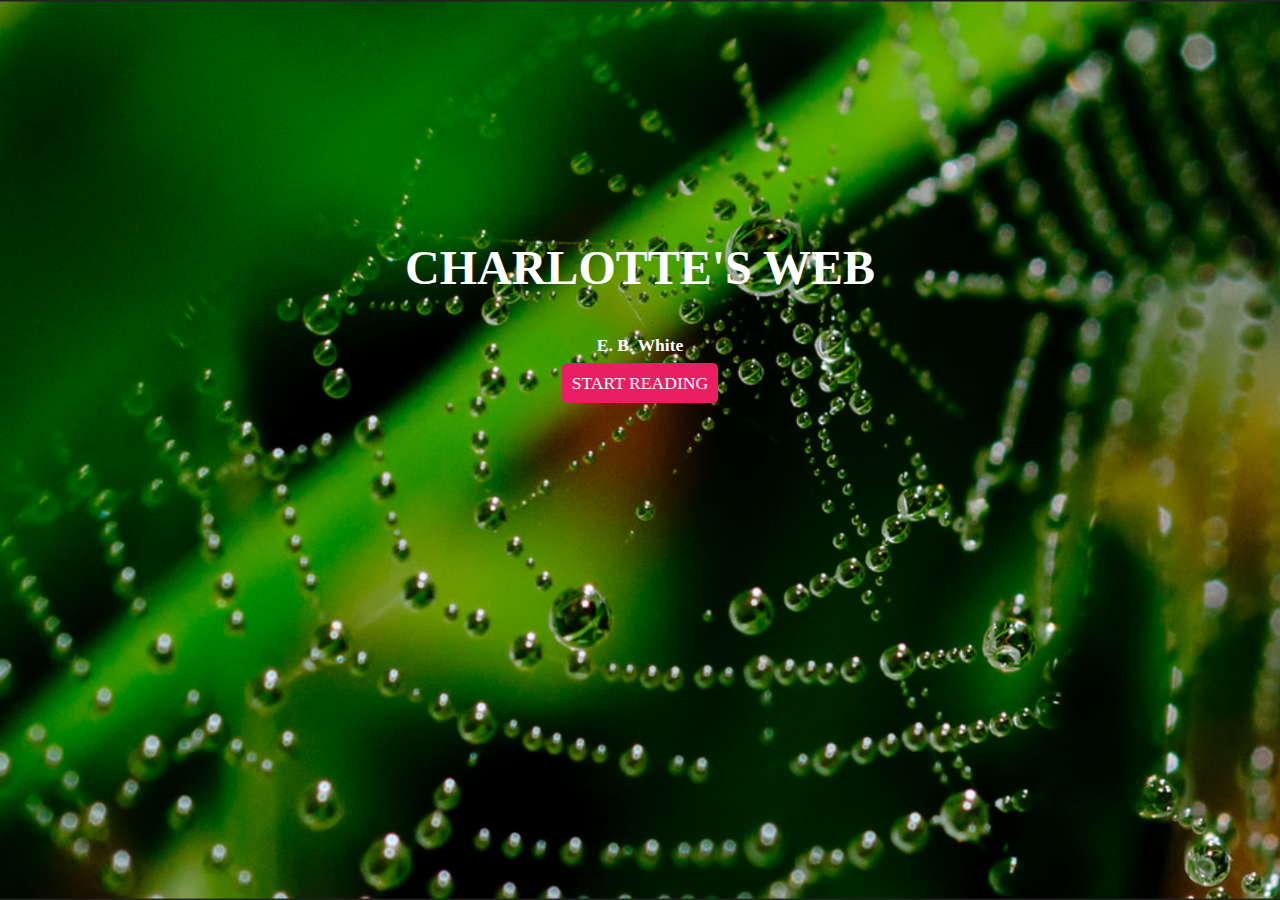
<file: index.html>
<!doctype html>
<html lang="en">

<head>
  <title>Charlotte's Web</title>
  <meta charset="utf-8">
  <link rel="stylesheet" type="text/css" href="index.css">
</head>

<body>
  <div>
    <h2 id='web_name'>CHARLOTTE'S WEB</h2>
    <h3 id='book_author'>E. B. White</h3>
    <a href="book_section_page_one.html">START READING</a>
  </div>
</body>

</html>
</file>
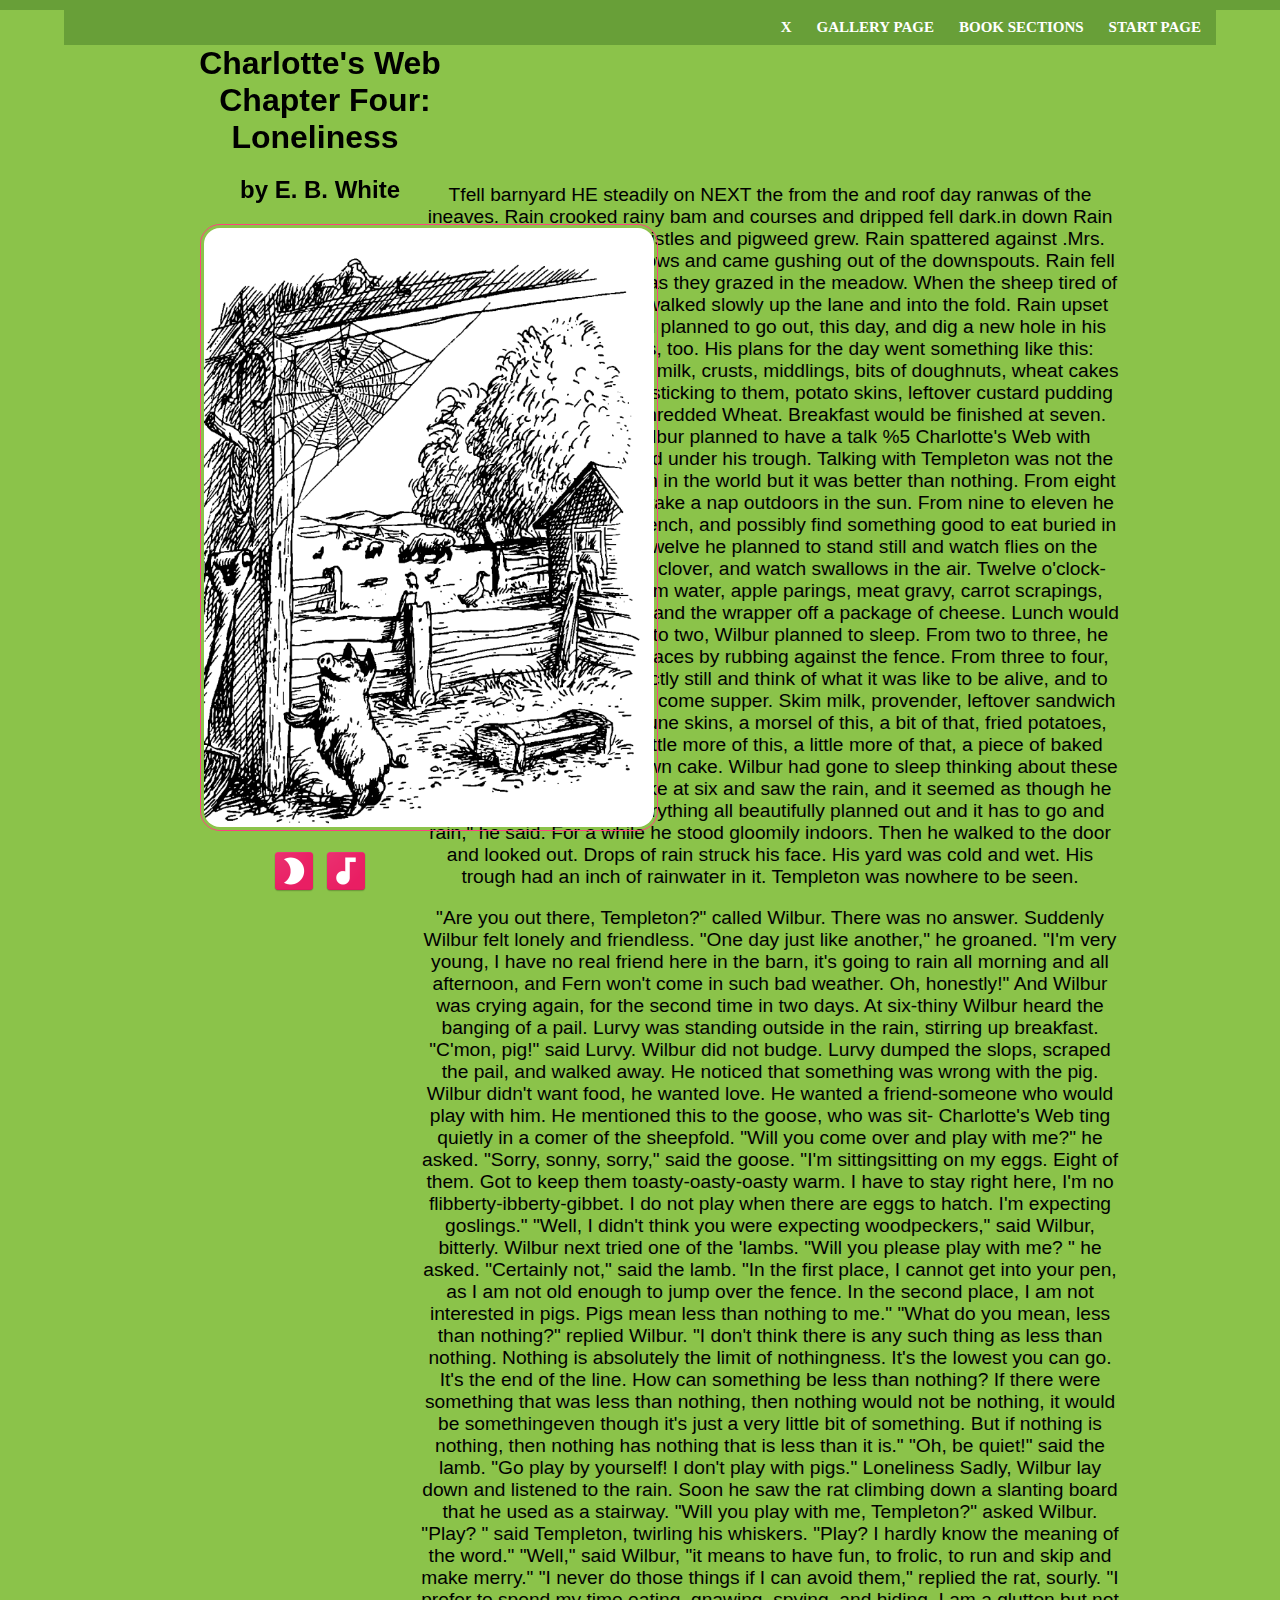
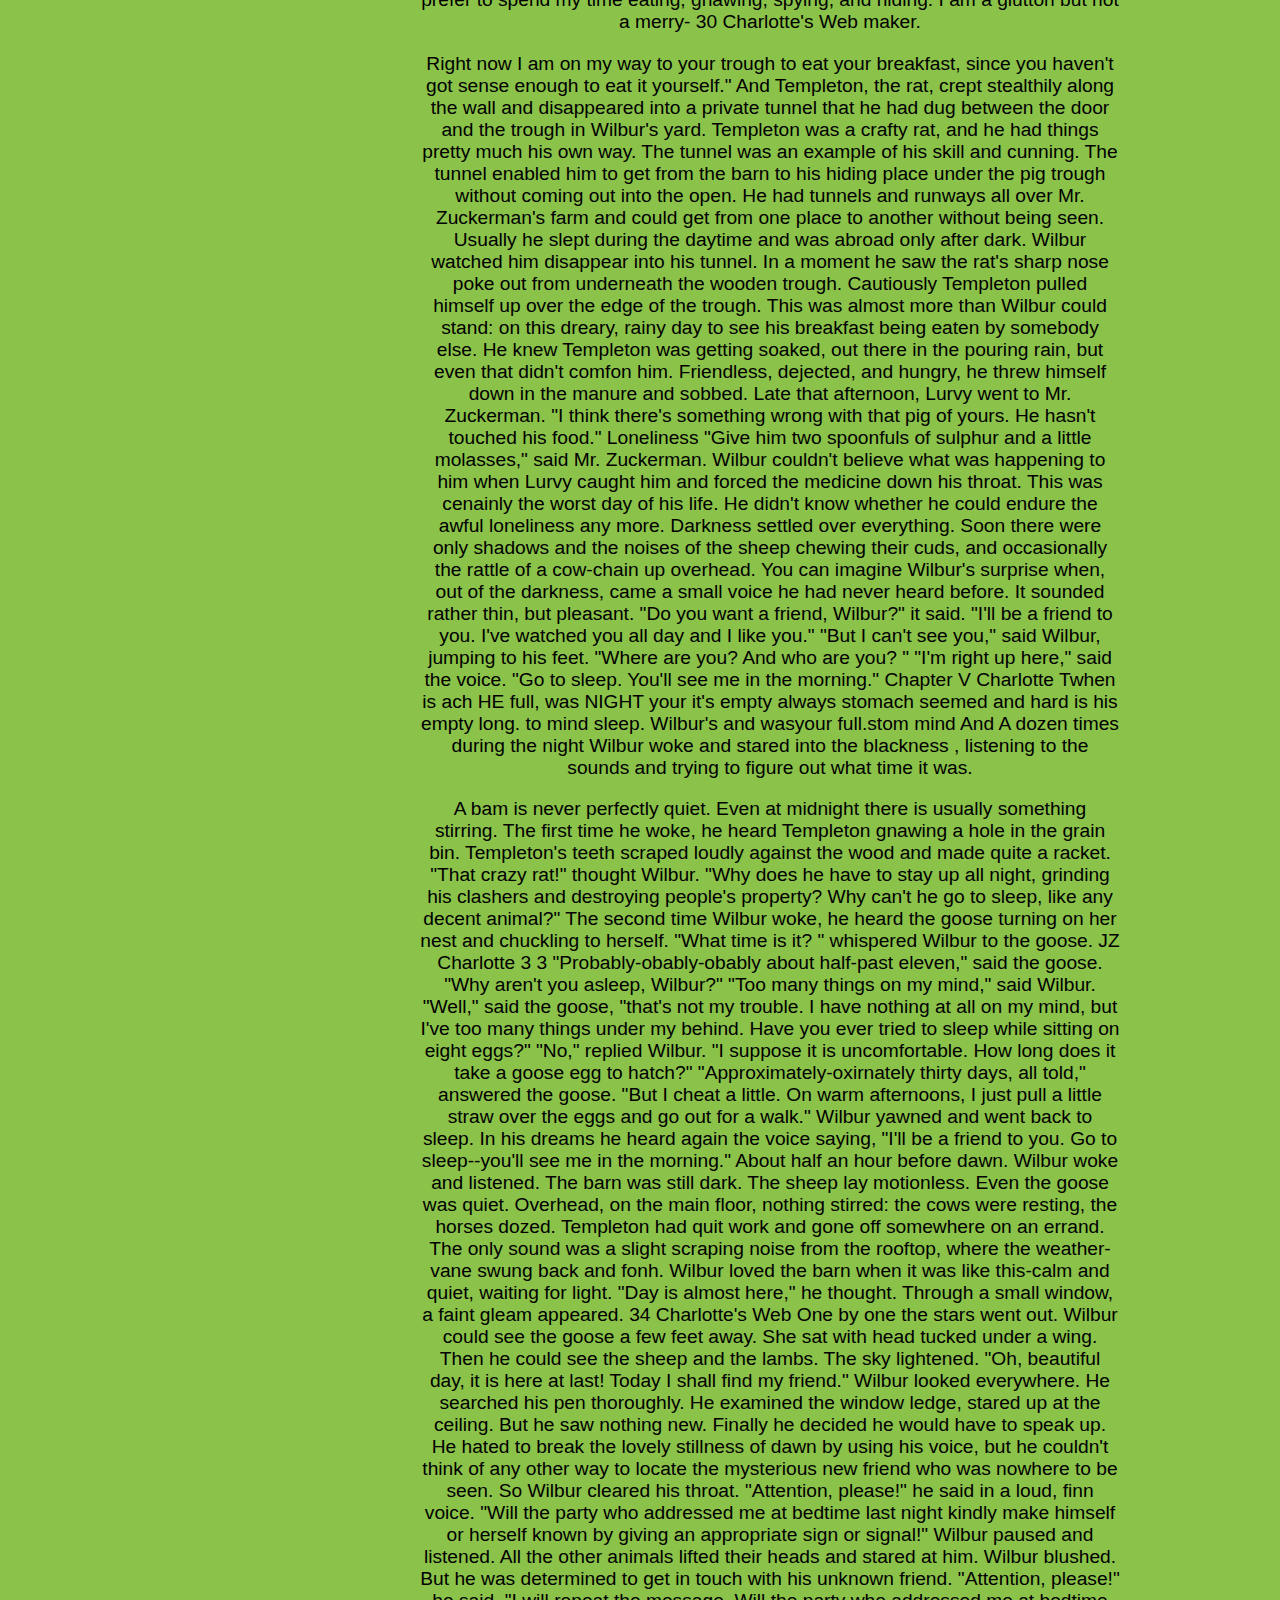
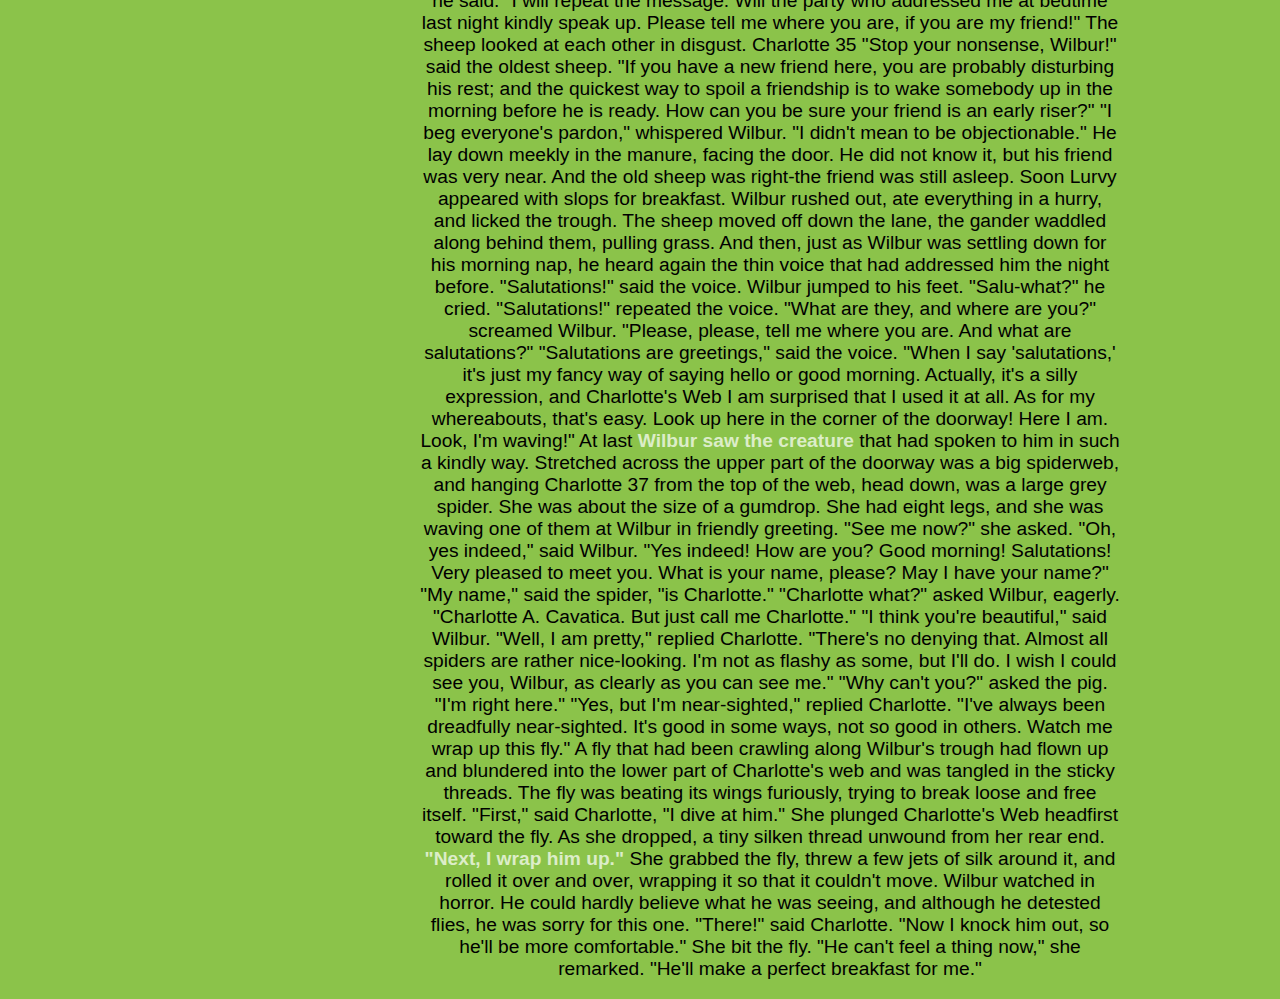
<file: book_section_page_four.html>
<!doctype html>
<html lang="en">

<head>
  <title>Charlotte's Web</title>
  <meta charset="utf-8">
  <link rel="stylesheet" type="text/css" href="css/book_section_page_style_sheet_one.css">
  <script type="text/javascript" src="js/jquery-3.2.1.min.js"></script>
</head>

<body>
  <!--The top menu bar-->
  <div id="sub-link-bar"> </div>
  <!-- End sub-link-bar -->
  <div id="menu_wrap">
    <div id="main_handle">
      <!--The list of all menus-->
      <ul id="main-navigation">
        <!--The button to Start page-->
        <li> <a class="main-link" href="index.html">START PAGE</a>
          <!--The secondary links in START PAGE-->
          <ul class="sub-links">
            <li><a class="main-links" href="index.html">START PAGE</a></li>
          </ul>
        </li>

        <!--The button to BOOK SECTIONS-->
        <li> <a class="main-link">BOOK SECTIONS</a>
          <!--The secondary links in BOOK SECTIONS-->
          <ul class="sub-links">
            <li><a class="main-links" href="book_section_page_one.html" title="Book Section one">SECTION ONE</a></li>
            <li><a class="main-links" href="book_section_page_two.html" title="Book Section two">SECTION TWO</a></li>
            <li><a class="main-links" href="book_section_page_three.html" title="Book Section three">SECTION THREE</a></li>
            <li><a class="main-links" href="book_section_page_four.html" title="Book Section four">SECTION FOUR</a></li>
          </ul>
        </li>


        <!--The button to GALLERY PAGE-->
        <li> <a class="main-link">GALLERY PAGE</a>
          <!--The secondary links in GALLERY PAGE-->
          <ul class="sub-links">
            <li><a class="main-links" href="gallery.html">GALLERY PAGE</a></li>
          </ul>
        </li>

        <!--The link to close the secondary menu-->
        <li><a class="close" title="Click to Collapse" href="#">X</a></li>
      </ul>

    </div>
  </div>

  <div id="main-cotent">
    <!--The book title and images-->
    <div id="header_a_image">
      <header>
        <h1>Charlotte's Web</h1>
        <h1>Chapter Four: Loneliness</h1>
        <h2>by E. B. White</h2>

      </header>
      <figure>
        <img src="images/saw_spider.png"></img>
      </figure>
      <img id="mood_button" src="images/night_mode.png"></img>

      <img src="images/background_music.png" id="mute" onclick="togglePlay()" />
      <audio id="myAudio" src="music/Summer-久石譲.mp3" preload="auto"></audio>
    </div>

    <!--the book sectionc-->
    <section id="book_paragraph">
      <p>Tfell barnyard HE steadily on NEXT the from the and roof day ranwas of the ineaves. Rain crooked rainy bam and courses and dripped fell dark.in down Rain the into the lane where thistles and pigweed grew. Rain spattered against .Mrs. Zuckerman's
        kitchen windows and came gushing out of the downspouts. Rain fell on the backs of the sheep as they grazed in the meadow. When the sheep tired of standing in the rain, they walked slowly up the lane and into the fold. Rain upset Wilbur's plans.
        Wilbur had planned to go out, this day, and dig a new hole in his yard. He had other plans, too. His plans for the day went something like this: Breakfast at six-thiny. Skim milk, crusts, middlings, bits of doughnuts, wheat cakes with drops of
        maple syrup sticking to them, potato skins, leftover custard pudding with raisins, and bits of Shredded Wheat. Breakfast would be finished at seven. From seven to eight, Wilbur planned to have a talk %5 Charlotte's Web with Templeton, the rat
        that lived under his trough. Talking with Templeton was not the most interesting occupation in the world but it was better than nothing. From eight to nine, Wilbur planned to take a nap outdoors in the sun. From nine to eleven he planned to dig
        a hole, or trench, and possibly find something good to eat buried in the dirt. From eleven to twelve he planned to stand still and watch flies on the boards, watch bees in the clover, and watch swallows in the air. Twelve o'clock-lunchtime. Middlings,
        warm water, apple parings, meat gravy, carrot scrapings, meat scraps, stale hominy, and the wrapper off a package of cheese. Lunch would be over at one. From one to two, Wilbur planned to sleep. From two to three, he planned to scratch itchy places
        by rubbing against the fence. From three to four, he planned to stand perfectly still and think of what it was like to be alive, and to wait for Fern. At four would come supper. Skim milk, provender, leftover sandwich from Lurvy's lunchbox, prune
        skins, a morsel of this, a bit of that, fried potatoes, marmalade drippings, a little more of this, a little more of that, a piece of baked apple, a scrap of upsidedown cake. Wilbur had gone to sleep thinking about these plans. Loneliness He awoke
        at six and saw the rain, and it seemed as though he couldn't bear it. "I get everything all beautifully planned out and it has to go and rain," he said. For a while he stood gloomily indoors. Then he walked to the door and looked out. Drops of
        rain struck his face. His yard was cold and wet. His trough had an inch of rainwater in it. Templeton was nowhere to be seen.
      </p>
      <p>"Are you out there, Templeton?" called Wilbur. There was no answer. Suddenly Wilbur felt lonely and friendless. "One day just like another," he groaned. "I'm very young, I have no real friend here in the barn, it's going to rain all morning and
        all afternoon, and Fern won't come in such bad weather. Oh, honestly!" And Wilbur was crying again, for the second time in two days. At six-thiny Wilbur heard the banging of a pail. Lurvy was standing outside in the rain, stirring up breakfast.
        "C'mon, pig!" said Lurvy. Wilbur did not budge. Lurvy dumped the slops, scraped the pail, and walked away. He noticed that something was wrong with the pig. Wilbur didn't want food, he wanted love. He wanted a friend-someone who would play with
        him. He mentioned this to the goose, who was sit- Charlotte's Web ting quietly in a comer of the sheepfold. "Will you come over and play with me?" he asked. "Sorry, sonny, sorry," said the goose. "I'm sittingsitting on my eggs. Eight of them.
        Got to keep them toasty-oasty-oasty warm. I have to stay right here, I'm no flibberty-ibberty-gibbet. I do not play when there are eggs to hatch. I'm expecting goslings." "Well, I didn't think you were expecting woodpeckers," said Wilbur, bitterly.
        Wilbur next tried one of the 'lambs. "Will you please play with me? " he asked. "Certainly not," said the lamb. "In the first place, I cannot get into your pen, as I am not old enough to jump over the fence. In the second place, I am not interested
        in pigs. Pigs mean less than nothing to me." "What do you mean, less than nothing?" replied Wilbur. "I don't think there is any such thing as less than nothing. Nothing is absolutely the limit of nothingness. It's the lowest you can go. It's the
        end of the line. How can something be less than nothing? If there were something that was less than nothing, then nothing would not be nothing, it would be somethingeven though it's just a very little bit of something. But if nothing is nothing,
        then nothing has nothing that is less than it is." "Oh, be quiet!" said the lamb. "Go play by yourself! I don't play with pigs." Loneliness Sadly, Wilbur lay down and listened to the rain. Soon he saw the rat climbing down a slanting board that
        he used as a stairway. "Will you play with me, Templeton?" asked Wilbur. "Play? " said Templeton, twirling his whiskers. "Play? I hardly know the meaning of the word." "Well," said Wilbur, "it means to have fun, to frolic, to run and skip and
        make merry." "I never do those things if I can avoid them," replied the rat, sourly. "I prefer to spend my time eating, gnawing, spying, and hiding. I am a glutton but not a merry- 30 Charlotte's Web maker.
      </p>
      <p>Right now I am on my way to your trough to eat your breakfast, since you haven't got sense enough to eat it yourself." And Templeton, the rat, crept stealthily along the wall and disappeared into a private tunnel that he had dug between the door
        and the trough in Wilbur's yard. Templeton was a crafty rat, and he had things pretty much his own way. The tunnel was an example of his skill and cunning. The tunnel enabled him to get from the barn to his hiding place under the pig trough without
        coming out into the open. He had tunnels and runways all over Mr. Zuckerman's farm and could get from one place to another without being seen. Usually he slept during the daytime and was abroad only after dark. Wilbur watched him disappear into
        his tunnel. In a moment he saw the rat's sharp nose poke out from underneath the wooden trough. Cautiously Templeton pulled himself up over the edge of the trough. This was almost more than Wilbur could stand: on this dreary, rainy day to see
        his breakfast being eaten by somebody else. He knew Templeton was getting soaked, out there in the pouring rain, but even that didn't comfon him. Friendless, dejected, and hungry, he threw himself down in the manure and sobbed. Late that afternoon,
        Lurvy went to Mr. Zuckerman. "I think there's something wrong with that pig of yours. He hasn't touched his food." Loneliness "Give him two spoonfuls of sulphur and a little molasses," said Mr. Zuckerman. Wilbur couldn't believe what was happening
        to him when Lurvy caught him and forced the medicine down his throat. This was cenainly the worst day of his life. He didn't know whether he could endure the awful loneliness any more. Darkness settled over everything. Soon there were only shadows
        and the noises of the sheep chewing their cuds, and occasionally the rattle of a cow-chain up overhead. You can imagine Wilbur's surprise when, out of the darkness, came a small voice he had never heard before. It sounded rather thin, but pleasant.
        "Do you want a friend, Wilbur?" it said. "I'll be a friend to you. I've watched you all day and I like you." "But I can't see you," said Wilbur, jumping to his feet. "Where are you? And who are you? " "I'm right up here," said the voice. "Go to
        sleep. You'll see me in the morning." Chapter V Charlotte Twhen is ach HE full, was NIGHT your it's empty always stomach seemed and hard is his empty long. to mind sleep. Wilbur's and wasyour full.stom­ mind And A dozen times during the night
        Wilbur woke and stared into the blackness , listening to the sounds and trying to figure out what time it was.
      </p>
      <p>A bam is never perfectly quiet. Even at midnight there is usually something stirring. The first time he woke, he heard Templeton gnawing a hole in the grain bin. Templeton's teeth scraped loudly against the wood and made quite a racket. "That crazy
        rat!" thought Wilbur. "Why does he have to stay up all night, grinding his clashers and destroying people's property? Why can't he go to sleep, like any decent animal?" The second time Wilbur woke, he heard the goose turning on her nest and chuckling
        to herself. "What time is it? " whispered Wilbur to the goose. JZ Charlotte 3 3 "Probably-obably-obably about half-past eleven," said the goose. "Why aren't you asleep, Wilbur?" "Too many things on my mind," said Wilbur. "Well," said the goose,
        "that's not my trouble. I have nothing at all on my mind, but I've too many things under my behind. Have you ever tried to sleep while sitting on eight eggs?" "No," replied Wilbur. "I suppose it is uncomfortable. How long does it take a goose
        egg to hatch?" "Approximately-oxirnately thirty days, all told," answered the goose. "But I cheat a little. On warm afternoons, I just pull a little straw over the eggs and go out for a walk." Wilbur yawned and went back to sleep. In his dreams
        he heard again the voice saying, "I'll be a friend to you. Go to sleep--you'll see me in the morning." About half an hour before dawn. Wilbur woke and listened. The barn was still dark. The sheep lay motionless. Even the goose was quiet. Overhead,
        on the main floor, nothing stirred: the cows were resting, the horses dozed. Templeton had quit work and gone off somewhere on an errand. The only sound was a slight scraping noise from the rooftop, where the weather-vane swung back and fonh.
        Wilbur loved the barn when it was like this-calm and quiet, waiting for light. "Day is almost here," he thought. Through a small window, a faint gleam appeared. 34 Charlotte's Web One by one the stars went out. Wilbur could see the goose a few
        feet away. She sat with head tucked under a wing. Then he could see the sheep and the lambs. The sky lightened. "Oh, beautiful day, it is here at last! Today I shall find my friend." Wilbur looked everywhere. He searched his pen thoroughly. He
        examined the window ledge, stared up at the ceiling. But he saw nothing new. Finally he decided he would have to speak up. He hated to break the lovely stillness of dawn by using his voice, but he couldn't think of any other way to locate the
        mysterious new friend who was nowhere to be seen. So Wilbur cleared his throat. "Attention, please!" he said in a loud, finn voice. "Will the party who addressed me at bedtime last night kindly make himself or herself known by giving an appropriate
        sign or signal!" Wilbur paused and listened. All the other animals lifted their heads and stared at him. Wilbur blushed. But he was determined to get in touch with his unknown friend. "Attention, please!" he said. "I will repeat the message. Will
        the party who addressed me at bedtime last night kindly speak up. Please tell me where you are, if you are my friend!" The sheep looked at each other in disgust. Charlotte 35 "Stop your nonsense, Wilbur!" said the oldest sheep. "If you have a
        new friend here, you are probably disturbing his rest; and the quickest way to spoil a friendship is to wake somebody up in the morning before he is ready. How can you be sure your friend is an early riser?" "I beg everyone's pardon," whispered
        Wilbur. "I didn't mean to be objectionable." He lay down meekly in the manure, facing the door. He did not know it, but his friend was very near. And the old sheep was right-the friend was still asleep. Soon Lurvy appeared with slops for breakfast.
        Wilbur rushed out, ate everything in a hurry, and licked the trough. The sheep moved off down the lane, the gander waddled along behind them, pulling grass. And then, just as Wilbur was settling down for his morning nap, he heard again the thin
        voice that had addressed him the night before. "Salutations!" said the voice. Wilbur jumped to his feet. "Salu-what?" he cried. "Salutations!" repeated the voice. "What are they, and where are you?" screamed Wilbur. "Please, please, tell me where
        you are. And what are salutations?" "Salutations are greetings," said the voice. "When I say 'salutations,' it's just my fancy way of saying hello or good morning. Actually, it's a silly expression, and Charlotte's Web I am surprised that I used
        it at all. As for my whereabouts, that's easy. Look up here in the corner of the doorway! Here I am. Look, I'm waving!" At last <span id="saw_spider">Wilbur saw the creature</span> that had spoken to him in such a kindly way. Stretched across
        the upper part of the doorway was a big spiderweb, and hanging Charlotte 37 from the top of the web, head down, was a large grey spider. She was about the size of a gumdrop. She had eight legs, and she was waving one of them at Wilbur in friendly
        greeting. "See me now?" she asked. "Oh, yes indeed," said Wilbur. "Yes indeed! How are you? Good morning! Salutations! Very pleased to meet you. What is your name, please? May I have your name?" "My name," said the spider, "is Charlotte." "Charlotte
        what?" asked Wilbur, eagerly. "Charlotte A. Cavatica. But just call me Charlotte." "I think you're beautiful," said Wilbur. "Well, I am pretty," replied Charlotte. "There's no denying that. Almost all spiders are rather nice-looking. I'm not as
        flashy as some, but I'll do. I wish I could see you, Wilbur, as clearly as you can see me." "Why can't you?" asked the pig. "I'm right here." "Yes, but I'm near-sighted," replied Charlotte. "I've always been dreadfully near-sighted. It's good
        in some ways, not so good in others. Watch me wrap up this fly." A fly that had been crawling along Wilbur's trough had flown up and blundered into the lower part of Charlotte's web and was tangled in the sticky threads. The fly was beating its
        wings furiously, trying to break loose and free itself. "First," said Charlotte, "I dive at him." She plunged Charlotte's Web headfirst toward the fly. As she dropped, a tiny silken thread unwound from her rear end. <span id="spider">"Next, I wrap him up."</span>        She grabbed the fly, threw a few jets of silk around it, and rolled it over and over, wrapping it so that it couldn't move. Wilbur watched in horror. He could hardly believe what he was seeing, and although he detested flies, he was sorry for
        this one. "There!" said Charlotte. "Now I knock him out, so he'll be more comfortable." She bit the fly. "He can't feel a thing now," she remarked. "He'll make a perfect breakfast for me."
    </section>
  </div>

  <script type="text/javascript">
    var myAudio = document.getElementById("myAudio");
    var isPlaying = false;

    function togglePlay() {
      if (isPlaying) {
        myAudio.pause()
      } else {
        myAudio.play();
      }
    };
    myAudio.onplaying = function() {
      isPlaying = true;
    };
    myAudio.onpause = function() {
      isPlaying = false;
    };
  </script>

  <script>
    $(document).ready(function() {
      var nightMood = true;

      /*when mute background music button is clicked, the music muted. background music play again if clicked again*/
      $("#mute").click(function() {
        console.log("haha");
        //$(this).append('<embed name="background_music" id="background_music" src="music/Summer-久石譲.mp3" loop="false" hidden="true" autostart="true">');
      });

      /*when click "please don't kill it" text, change images*/
      $("#saw_spider").click(function() {
        $("figure>img").fadeTo('slow', 0.1, function() {
          $(this).attr('src', 'images/saw_spider.png');
        }).fadeTo('slow', 1);
      });

      /*when click "Give him his breakfast!" text, change images*/
      $("#spider").click(function() {
        $("figure>img").fadeTo('slow', 0.1, function() {
          $(this).attr('src', 'images/spider.png');
        }).fadeTo('slow', 1);
      });

      /*switch to the night/daily reading mode*/
      $("#mood_button").click(function() {
        if (nightMood == true) {
          $(this).attr('src', 'images/day_mode.png');
          $("html,body, p").css('background', '#470f3d');
          $("h1,h2,p").css('color', '#DCEDC8');
          $("span").css('color', '#8BC34A');
          nightMood = false;
        } else {
          $(this).attr('src', 'images/night_mode.png');
          $("html,body, p").css('background', '#8BC34A');
          $("h1,h2,p").css('color', '#212121');
          $("span").css('color', '#DCEDC8');
          nightMood = true;
        }
      });

      /*When mouse hover on the first level of menu options */
      $("#main-navigation li a.main-link").hover(function() {
        /*to show the close button to users*/
        $("#main-navigation li a.close").fadeIn();
        /*remove the active calss 'lable' for no matter which first level menu option was active previously*/
        $("#main-navigation li a.main-link").removeClass("active");
        /*And then, add the "active" class lable to only the option that is currently hoverred*/
        $(this).addClass("active");
        /*extend the space above the first level menu so the secondary menu can show*/
        $("#sub-link-bar").animate({
          height: "40px"
        });
        /*hide all the secondary links*/
        $(".sub-links").hide();
        /*only show the secondary links whoes parent is the menu option is being hoverd*/
        $(this).siblings(".sub-links").fadeIn();
        /*when the close button is clicked, the secondary menu closes*/
        $("#main-navigation li a.close").click(function() {
          $("#main-navigation li a.main-link").removeClass("active");
          $(".sub-links").fadeOut();
          $("#sub-link-bar").animate({
            height: "10px"
          });
        });
        $("#main-navigation li a.close").fadeOut();
      });
    });
  </script>
</body>

</html>
</file>
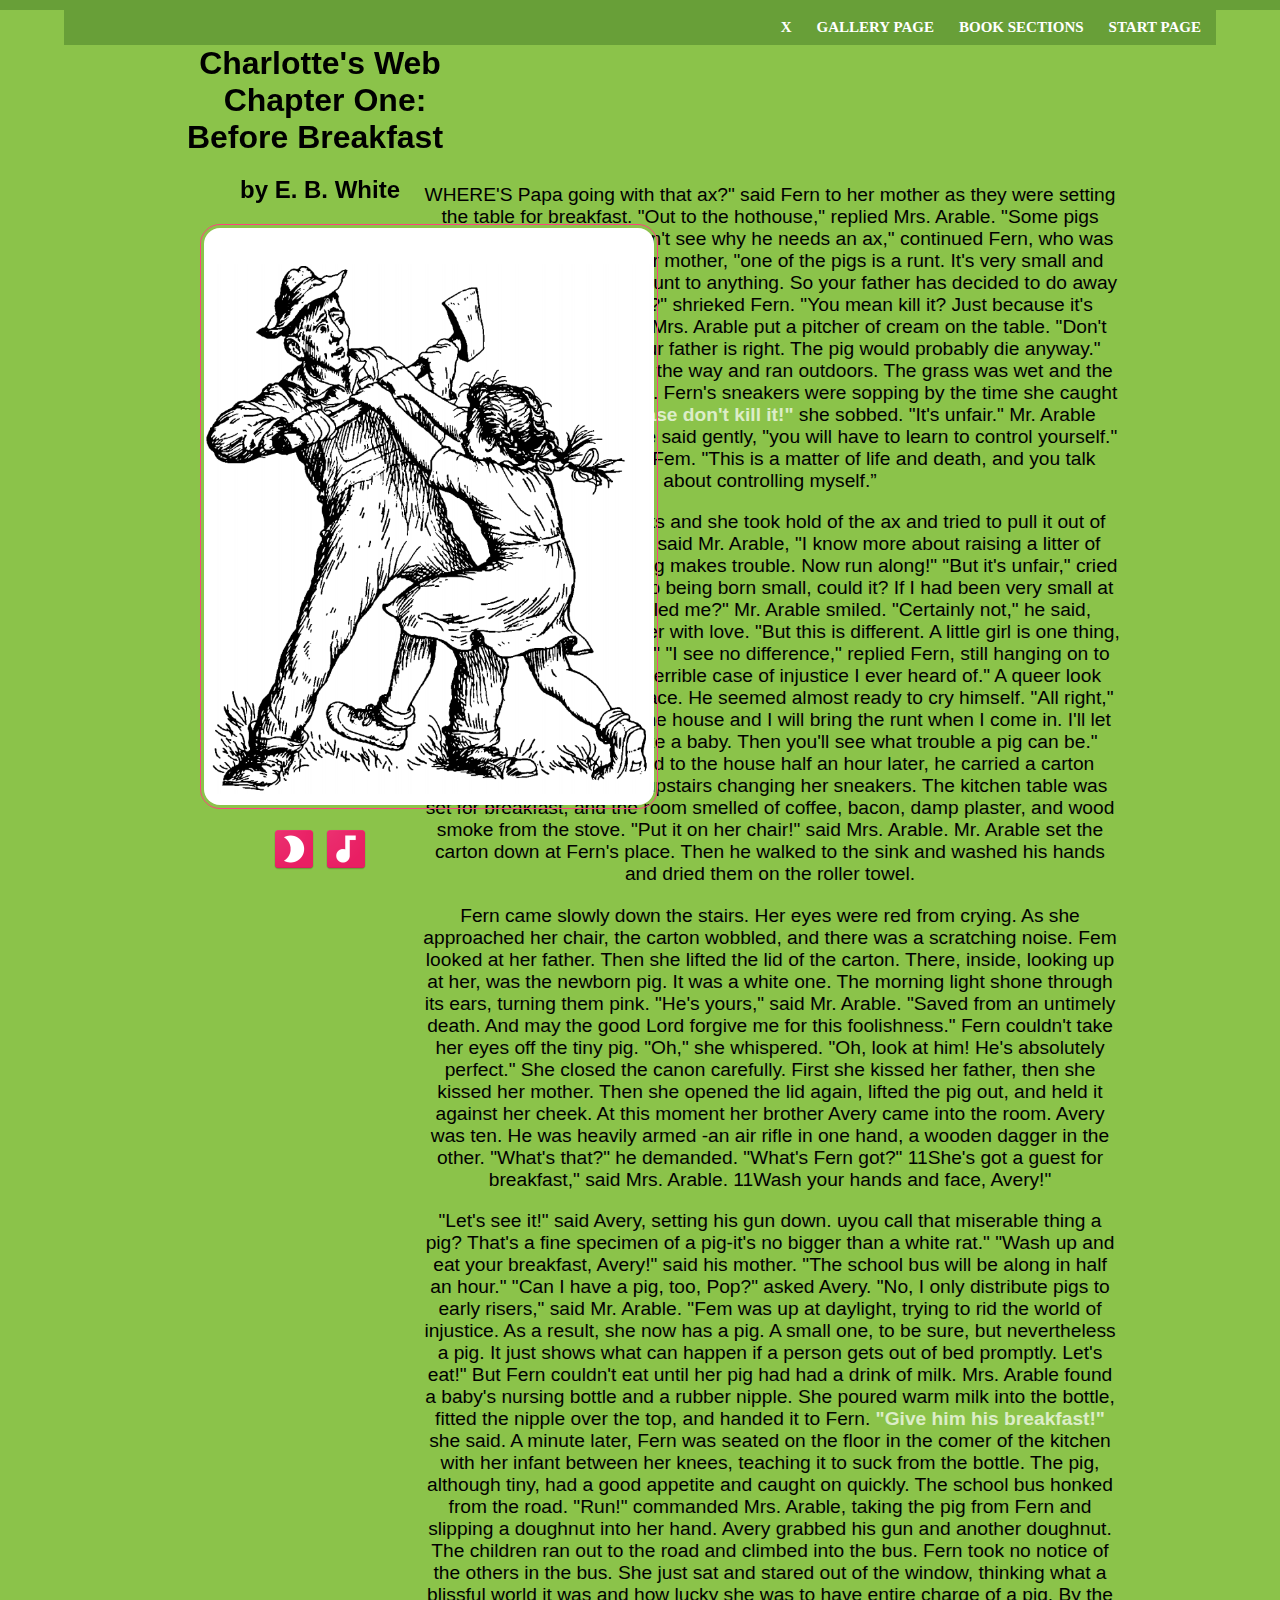
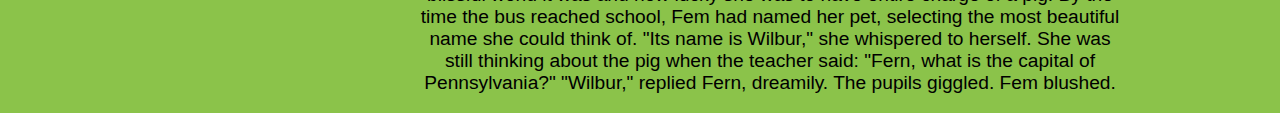
<file: book_section_page_one.html>
<!doctype html>
<html lang="en">

<head>
  <title>Charlotte's Web</title>
  <meta charset="utf-8">
  <link rel="stylesheet" type="text/css" href="css/book_section_page_style_sheet_one.css">
  <script type="text/javascript" src="js/jquery-3.2.1.min.js"></script>
</head>

<body>
  <!--The top menu bar-->
  <div id="sub-link-bar"> </div>
  <!-- End sub-link-bar -->
  <div id="menu_wrap">
    <div id="main_handle">
      <!--The list of all menus-->
      <ul id="main-navigation">
        <!--The button to Start page-->
        <li> <a class="main-link" href="index.html">START PAGE</a>
          <!--The secondary links in START PAGE-->
          <ul class="sub-links">
            <li><a class="main-links" href="index.html">START PAGE</a></li>
          </ul>
        </li>

        <!--The button to BOOK SECTIONS-->
        <li> <a class="main-link">BOOK SECTIONS</a>
          <!--The secondary links in BOOK SECTIONS-->
          <ul class="sub-links">
            <li><a class="main-links" href="book_section_page_one.html" title="Book Section one">SECTION ONE</a></li>
            <li><a class="main-links" href="book_section_page_two.html" title="Book Section two">SECTION TWO</a></li>
            <li><a class="main-links" href="book_section_page_three.html" title="Book Section three">SECTION THREE</a></li>
            <li><a class="main-links" href="book_section_page_four.html" title="Book Section four">SECTION FOUR</a></li>
          </ul>
        </li>


        <!--The button to GALLERY PAGE-->
        <li> <a class="main-link">GALLERY PAGE</a>
          <!--The secondary links in GALLERY PAGE-->
          <ul class="sub-links">
            <li><a class="main-links" href="gallery.html">GALLERY PAGE</a></li>
          </ul>
        </li>

        <!--The link to close the secondary menu-->
        <li><a class="close" title="Click to Collapse" href="#">X</a></li>
      </ul>

    </div>
  </div>

  <div id="main-cotent">
    <!--The book title and images-->
    <div id="header_a_image">
      <header>
        <h1>Charlotte's Web</h1>
        <h1>Chapter One: Before Breakfast</h1>
        <h2>by E. B. White</h2>

      </header>
      <figure>
        <img src="images/charlote_and_dad.png"></img>
      </figure>
      <img id="mood_button" src="images/night_mode.png"></img>

      <img src="images/background_music.png" id="mute" onclick="togglePlay()" />
      <audio id="myAudio" src="music/Summer-久石譲.mp3" preload="auto"></audio>
    </div>

    <!--the book sectionc-->
    <section id="book_paragraph">
      <p>WHERE'S Papa going with that ax?" said Fern to her mother as they were setting the table for breakfast. "Out to the hothouse," replied Mrs. Arable. "Some pigs were born last night." "I don't see why he needs an ax," continued Fern, who was only
        eight. "Well," said her mother, "one of the pigs is a runt. It's very small and weak, and it will never amount to anything. So your father has decided to do away with it." "Do away with it?" shrieked Fern. "You mean kill it? Just because it's
        smaller than the others?" Mrs. Arable put a pitcher of cream on the table. "Don't yell, Fern!" she said. "Your father is right. The pig would probably die anyway." Fern pushed a chair out of the way and ran outdoors. The grass was wet and the
        earth smelled of springtime. Fern's sneakers were sopping by the time she caught up. with her father.<span id="save_pig"> "Please don't kill it!" </span> she sobbed. "It's unfair." Mr. Arable stopped walking. "Fern," he said gently, "you will
        have to learn to control yourself." "Control myself?" yelled Fem. "This is a matter of life and death, and you talk about controlling myself.”
      </p>
      <p>Tears ran down her cheeks and she took hold of the ax and tried to pull it out of her father's hand. "Fern," said Mr. Arable, "I know more about raising a litter of pigs than you do. A weakling makes trouble. Now run along!" "But it's unfair," cried
        Fern. "The pig couldn't help being born small, could it? If I had been very small at birth, would you have killed me?" Mr. Arable smiled. "Certainly not," he said, looking down at his daughter with love. "But this is different. A little girl is
        one thing, a little runty pig is another." "I see no difference," replied Fern, still hanging on to the ax. "This is the most terrible case of injustice I ever heard of." A queer look came over John Arable's face. He seemed almost ready to cry
        himself. "All right," he said. "You go back to the house and I will bring the runt when I come in. I'll let you start it on a bottle, like a baby. Then you'll see what trouble a pig can be." When Mr. Arable returned to the house half an hour later,
        he carried a carton under his arm. Fern was upstairs changing her sneakers. The kitchen table was set for breakfast, and the room smelled of coffee, bacon, damp plaster, and wood smoke from the stove. "Put it on her chair!" said Mrs. Arable. Mr.
        Arable set the carton down at Fern's place. Then he walked to the sink and washed his hands and dried them on the roller towel.
      </p>
      <p>Fern came slowly down the stairs. Her eyes were red from crying. As she approached her chair, the carton wobbled, and there was a scratching noise. Fem looked at her father. Then she lifted the lid of the carton. There, inside, looking up at her,
        was the newborn pig. It was a white one. The morning light shone through its ears, turning them pink. "He's yours," said Mr. Arable. "Saved from an untimely death. And may the good Lord forgive me for this foolishness." Fern couldn't take her
        eyes off the tiny pig. "Oh," she whispered. "Oh, look at him! He's absolutely perfect." She closed the canon carefully. First she kissed her father, then she kissed her mother. Then she opened the lid again, lifted the pig out, and held it against
        her cheek. At this moment her brother Avery came into the room. Avery was ten. He was heavily armed -an air rifle in one hand, a wooden dagger in the other. "What's that?" he demanded. "What's Fern got?" 11She's got a guest for breakfast," said
        Mrs. Arable. 11Wash your hands and face, Avery!"
      </p>
      <p>"Let's see it!" said Avery, setting his gun down. uyou call that miserable thing a pig? That's a fine specimen of a pig-it's no bigger than a white rat." "Wash up and eat your breakfast, Avery!" said his mother. "The school bus will be along in
        half an hour." "Can I have a pig, too, Pop?" asked Avery. "No, I only distribute pigs to early risers," said Mr. Arable. "Fem was up at daylight, trying to rid the world of injustice. As a result, she now has a pig. A small one, to be sure, but
        nevertheless a pig. It just shows what can happen if a person gets out of bed promptly. Let's eat!" But Fern couldn't eat until her pig had had a drink of milk. Mrs. Arable found a baby's nursing bottle and a rubber nipple. She poured warm milk
        into the bottle, fitted the nipple over the top, and handed it to Fern. <span id="feed_pig">"Give him his breakfast!"  </span>she said. A minute later, Fern was seated on the floor in the comer of the kitchen with her infant between her knees,
        teaching it to suck from the bottle. The pig, although tiny, had a good appetite and caught on quickly. The school bus honked from the road. "Run!" commanded Mrs. Arable, taking the pig from Fern and slipping a doughnut into her hand. Avery grabbed
        his gun and another doughnut. The children ran out to the road and climbed into the bus. Fern took no notice of the others in the bus. She just sat and stared out of the window, thinking what a blissful world it was and how lucky she was to have
        entire charge of a pig. By the time the bus reached school, Fem had named her pet, selecting the most beautiful name she could think of. "Its name is Wilbur," she whispered to herself. She was still thinking about the pig when the teacher said:
        "Fern, what is the capital of Pennsylvania?" "Wilbur," replied Fern, dreamily. The pupils giggled. Fem blushed.</p>
    </section>
  </div>

  <script type="text/javascript">
    var myAudio = document.getElementById("myAudio");
    var isPlaying = false;

    /*when mute background music button is clicked, the music muted. background music play again if clicked again*/
    function togglePlay() {
      if (isPlaying) {
        myAudio.pause()
      } else {
        myAudio.play();
      }
    };
    myAudio.onplaying = function() {
      isPlaying = true;
    };
    myAudio.onpause = function() {
      isPlaying = false;
    };
  </script>

  <script>
    $(document).ready(function() {
      var nightMood = true;

      /*when click "please don't kill it" text, change images*/
      $("#feed_pig").click(function() {
        $("figure>img").fadeTo('slow', 0.1, function() {
          $(this).attr('src', 'images/charlote_feed_pig.png');
          $("figure figcaption").attr()
        }).fadeTo('slow', 1);
      });

      /*when click "Give him his breakfast!" text, change images*/
      $("#save_pig").click(function() {
        $("figure>img").fadeTo('slow', 0.1, function() {
          $(this).attr('src', 'images/charlote_and_dad.png');
        }).fadeTo('slow', 1);
      });

      /*switch to the night/daily reading mode*/
      $("#mood_button").click(function() {
        if (nightMood == true) {
          $(this).attr('src', 'images/day_mode.png');
          $("html,body, p").css('background', '#470f3d');
          $("h1,h2,p").css('color', '#DCEDC8');
          $("span").css('color', '#8BC34A');
          nightMood = false;
        } else {
          $(this).attr('src', 'images/night_mode.png');
          $("html,body, p").css('background', '#8BC34A');
          $("h1,h2,p").css('color', '#212121');
          $("span").css('color', '#DCEDC8');
          nightMood = true;
        }
      });

      /*When mouse hover on the first level of menu options */
      /*This function is down by following a online tutorial
      Reference: original author:Connor Zwick
      link:https://code.tutsplus.com/tutorials/a-different-top-navigation--net-5891
      date:16 May 2017
      */
      $("#main-navigation li a.main-link").hover(function() {
        /*to show the close button to users*/
        $("#main-navigation li a.close").fadeIn();
        /*remove the active calss 'lable' for no matter which first level menu option was active previously*/
        $("#main-navigation li a.main-link").removeClass("active");
        /*And then, add the "active" class lable to only the option that is currently hoverred*/
        $(this).addClass("active");
        /*extend the space above the first level menu so the secondary menu can show*/
        $("#sub-link-bar").animate({
          height: "40px"
        });
        /*hide all the secondary links*/
        $(".sub-links").hide();
        /*only show the secondary links whoes parent is the menu option is being hoverd*/
        $(this).siblings(".sub-links").fadeIn();
        /*when the close button is clicked, the secondary menu closes*/
        $("#main-navigation li a.close").click(function() {
          $("#main-navigation li a.main-link").removeClass("active");
          $(".sub-links").fadeOut();
          $("#sub-link-bar").animate({
            height: "10px"
          });
        });
        $("#main-navigation li a.close").fadeOut();
      });
    });
  </script>
</body>

</html>
</file>
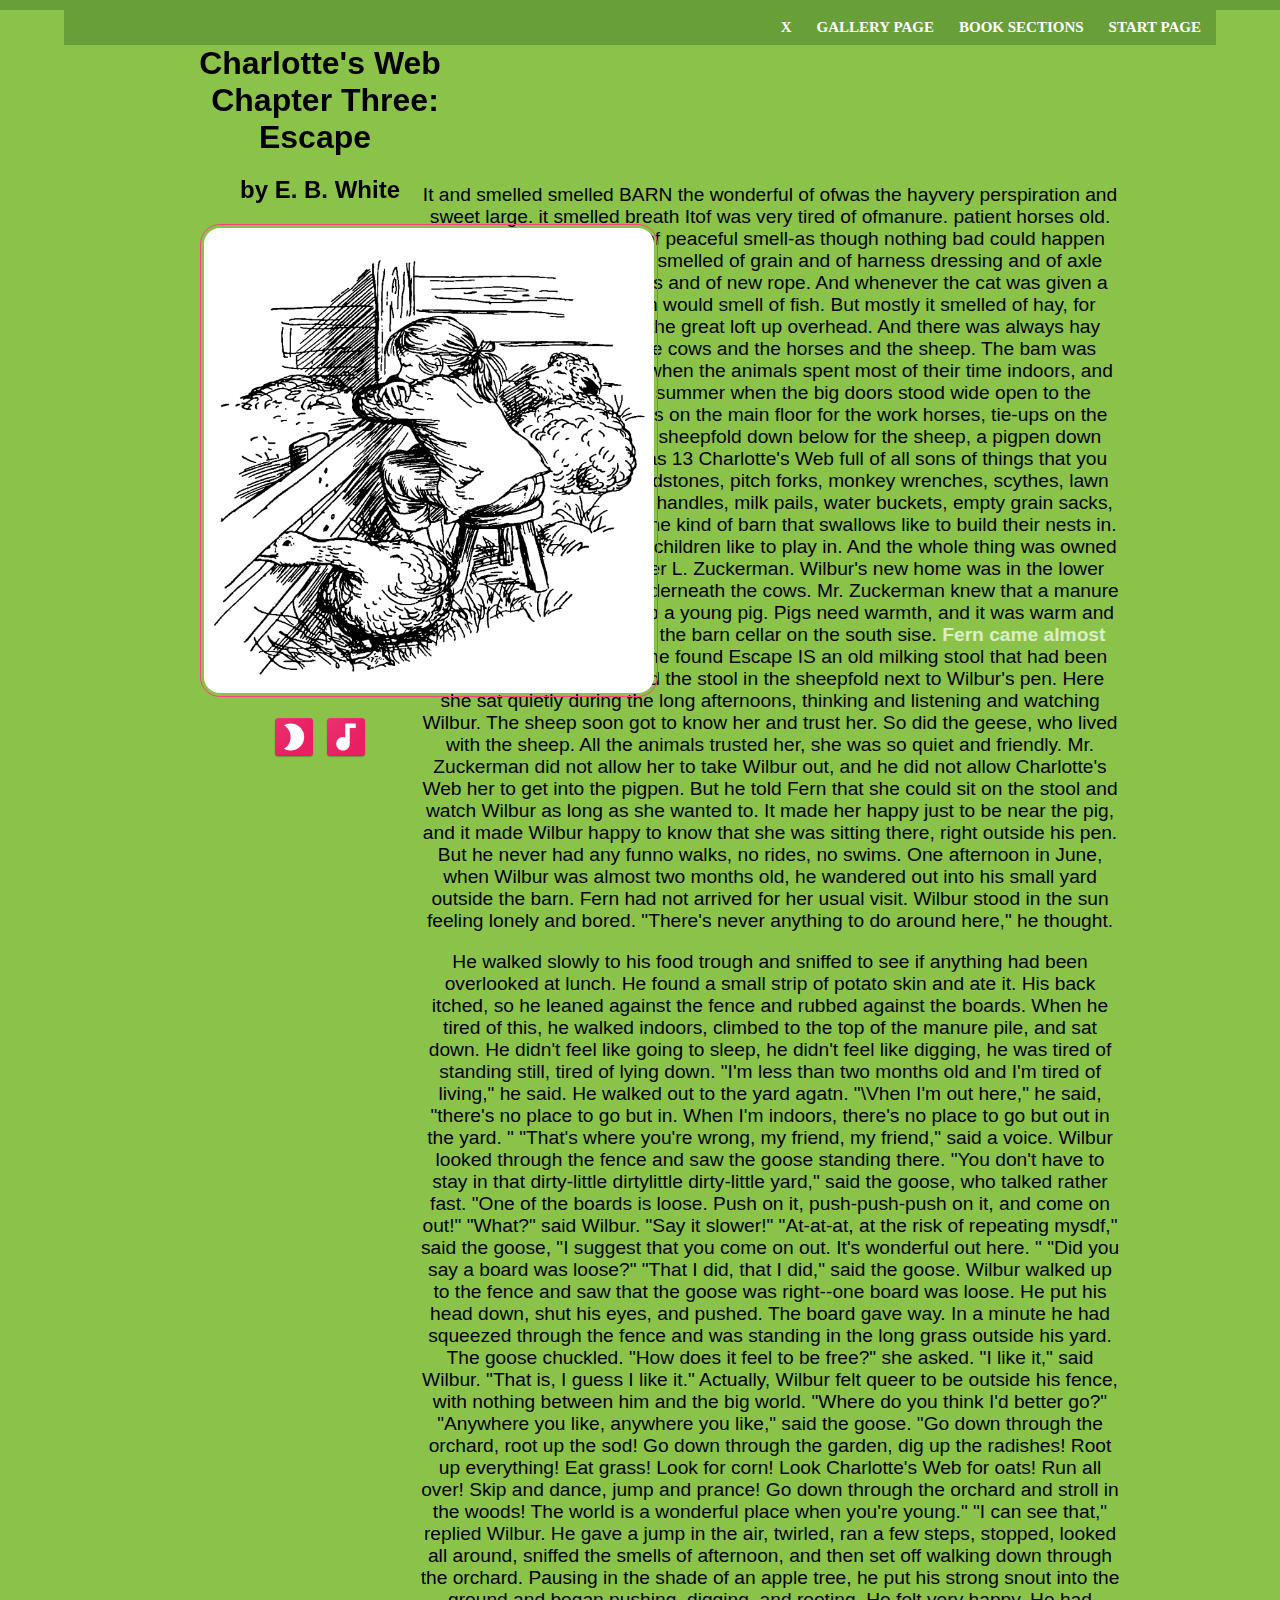
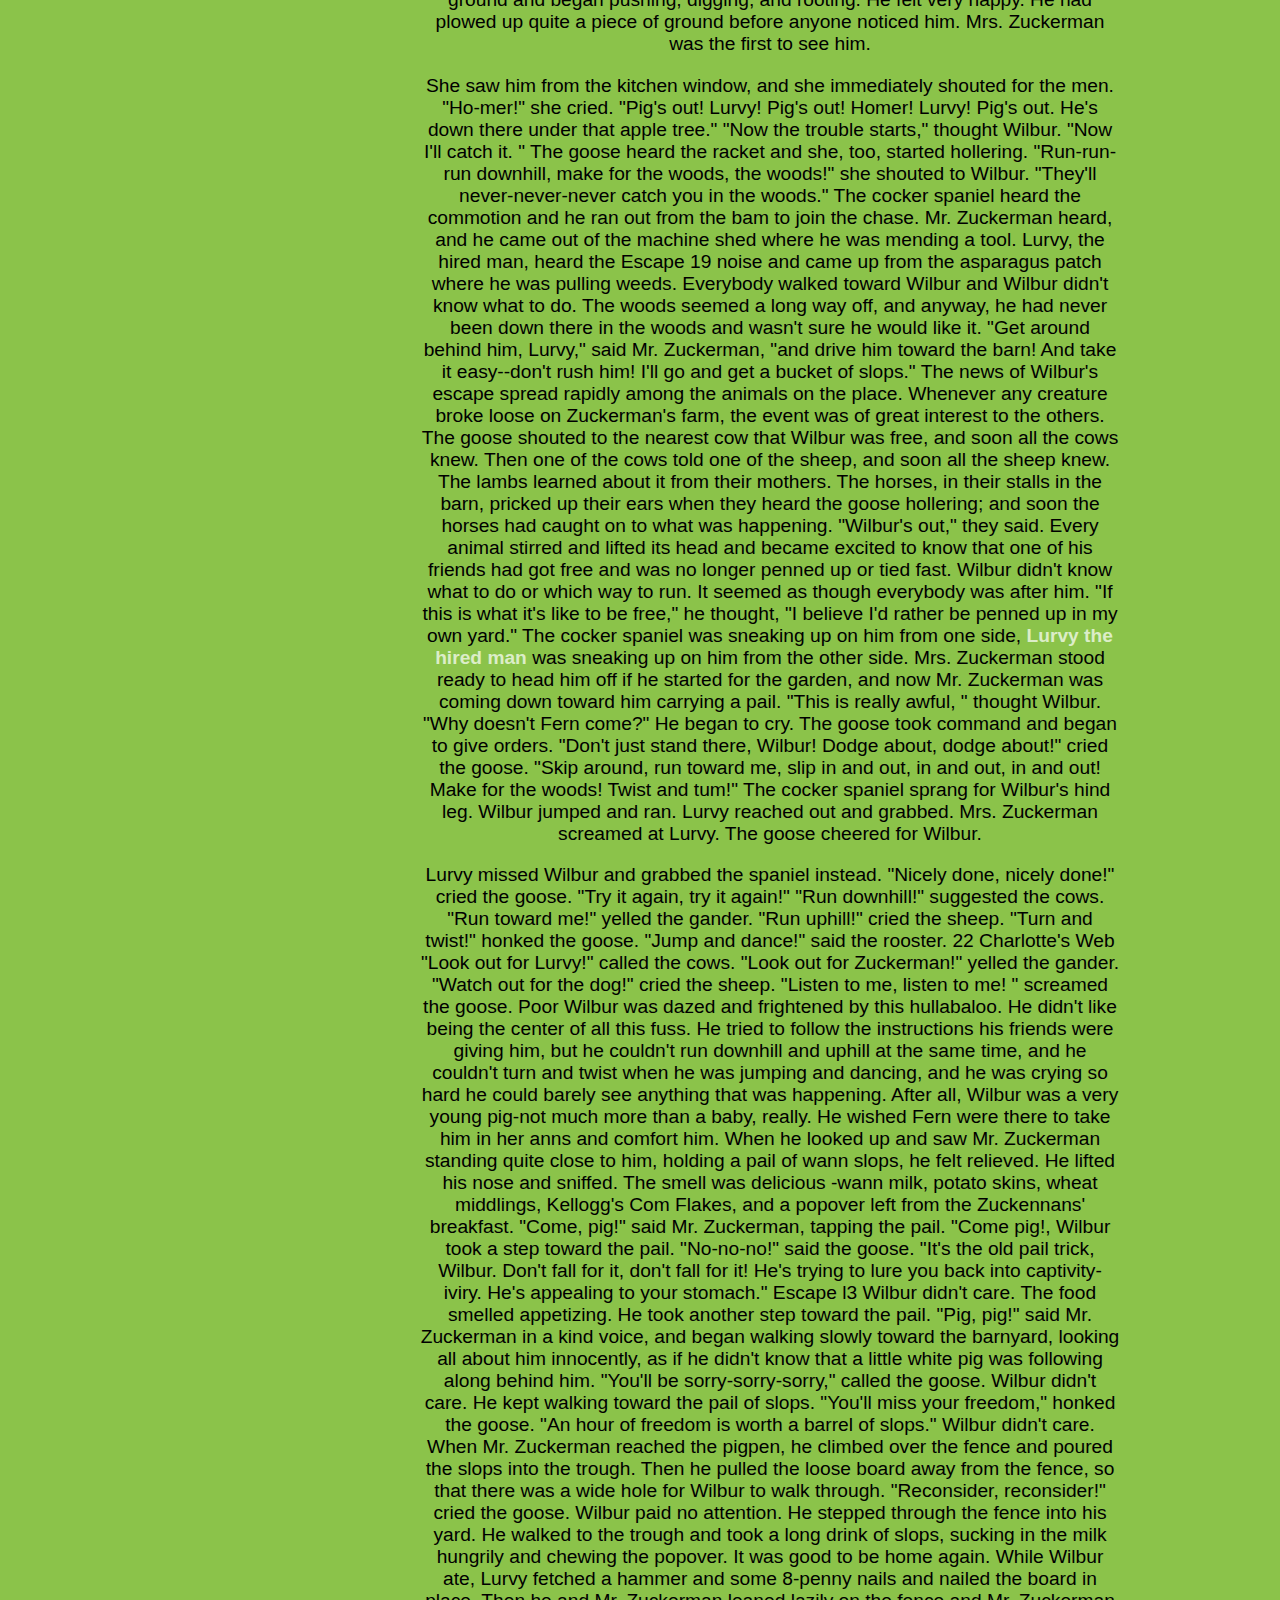
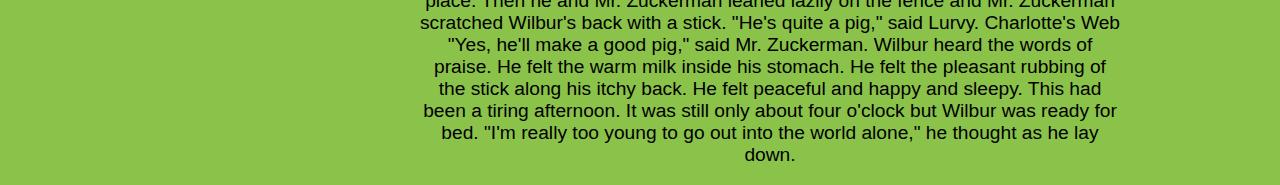
<file: book_section_page_three.html>
<!doctype html>
<html lang="en">

<head>
  <title>Charlotte's Web</title>
  <meta charset="utf-8">
  <link rel="stylesheet" type="text/css" href="css/book_section_page_style_sheet_one.css">
  <script type="text/javascript" src="js/jquery-3.2.1.min.js"></script>
</head>

<body>
  <!--The top menu bar-->
  <div id="sub-link-bar"> </div>
  <!-- End sub-link-bar -->
  <div id="menu_wrap">
    <div id="main_handle">
      <!--The list of all menus-->
      <ul id="main-navigation">
        <!--The button to Start page-->
        <li> <a class="main-link" href="index.html">START PAGE</a>
          <!--The secondary links in START PAGE-->
          <ul class="sub-links">
            <li><a class="main-links" href="index.html">START PAGE</a></li>
          </ul>
        </li>

        <!--The button to BOOK SECTIONS-->
        <li> <a class="main-link">BOOK SECTIONS</a>
          <!--The secondary links in BOOK SECTIONS-->
          <ul class="sub-links">
            <li><a class="main-links" href="book_section_page_one.html" title="Book Section one">SECTION ONE</a></li>
            <li><a class="main-links" href="book_section_page_two.html" title="Book Section two">SECTION TWO</a></li>
            <li><a class="main-links" href="book_section_page_three.html" title="Book Section three">SECTION THREE</a></li>
            <li><a class="main-links" href="book_section_page_four.html" title="Book Section four">SECTION FOUR</a></li>
          </ul>
        </li>


        <!--The button to GALLERY PAGE-->
        <li> <a class="main-link">GALLERY PAGE</a>
          <!--The secondary links in GALLERY PAGE-->
          <ul class="sub-links">
            <li><a class="main-links" href="gallery.html">GALLERY PAGE</a></li>
          </ul>
        </li>

        <!--The link to close the secondary menu-->
        <li><a class="close" title="Click to Collapse" href="#">X</a></li>
      </ul>

    </div>
  </div>

  <div id="main-cotent">
    <!--The book title and images-->
    <div id="header_a_image">
      <header>
        <h1>Charlotte's Web</h1>
        <h1>Chapter Three: Escape</h1>
        <h2>by E. B. White</h2>

      </header>
      <figure>
        <img src="images/visit.png"></img>
      </figure>
      <img id="mood_button" src="images/night_mode.png"></img>

      <img src="images/background_music.png" id="mute" onclick="togglePlay()" />
      <audio id="myAudio" src="music/Summer-久石譲.mp3" preload="auto"></audio>
    </div>

    <!--the book sectionc-->
    <section id="book_paragraph">
      <p>It and smelled smelled BARN the wonderful of ofwas the hayvery perspiration and sweet large. it smelled breath Itof was very tired of ofmanure. patient horses old. cows. It often had a sort of peaceful smell-as though nothing bad could happen ever
        again in the world. It smelled of grain and of harness dressing and of axle grease and of rubber boots and of new rope. And whenever the cat was given a fish-head to eat, the barn would smell of fish. But mostly it smelled of hay, for there was
        always hay in the great loft up overhead. And there was always hay being pitched down to the cows and the horses and the sheep. The bam was pleasantly warm in winter when the animals spent most of their time indoors, and it was pleasantly cool
        in summer when the big doors stood wide open to the breeze. The bam had stalls on the main floor for the work horses, tie-ups on the main floor for the cows, a sheepfold down below for the sheep, a pigpen down below for Wilbur, and it was 13 Charlotte's
        Web full of all sons of things that you find in barns: ladders, grindstones, pitch forks, monkey wrenches, scythes, lawn mowers, snow shovels, ax handles, milk pails, water buckets, empty grain sacks, and rusty rat traps. It was the kind of barn
        that swallows like to build their nests in. It was the kind of barn that children like to play in. And the whole thing was owned by Fern's uncle, Mr. Horner L. Zuckerman. Wilbur's new home was in the lower part of the barn, directly underneath
        the cows. Mr. Zuckerman knew that a manure pile is a good place to keep a young pig. Pigs need warmth, and it was warm and comfonable down there in the barn cellar on the south sise. <span id="visit">Fern came almost every day to visit</span>        him. She found Escape IS an old milking stool that had been discarded, and she placed the stool in the sheepfold next to Wilbur's pen. Here she sat quietly during the long afternoons, thinking and listening and watching Wilbur. The sheep soon
        got to know her and trust her. So did the geese, who lived with the sheep. All the animals trusted her, she was so quiet and friendly. Mr. Zuckerman did not allow her to take Wilbur out, and he did not allow Charlotte's Web her to get into the
        pigpen. But he told Fern that she could sit on the stool and watch Wilbur as long as she wanted to. It made her happy just to be near the pig, and it made Wilbur happy to know that she was sitting there, right outside his pen. But he never had
        any funno walks, no rides, no swims. One afternoon in June, when Wilbur was almost two months old, he wandered out into his small yard outside the barn. Fern had not arrived for her usual visit. Wilbur stood in the sun feeling lonely and bored.
        "There's never anything to do around here," he thought.
      </p>
      <p>He walked slowly to his food trough and sniffed to see if anything had been overlooked at lunch. He found a small strip of potato skin and ate it. His back itched, so he leaned against the fence and rubbed against the boards. When he tired of this,
        he walked indoors, climbed to the top of the manure pile, and sat down. He didn't feel like going to sleep, he didn't feel like digging, he was tired of standing still, tired of lying down. "I'm less than two months old and I'm tired of living,"
        he said. He walked out to the yard agatn. "\Vhen I'm out here," he said, "there's no place to go but in. When I'm indoors, there's no place to go but out in the yard. " "That's where you're wrong, my friend, my friend," said a voice. Wilbur looked
        through the fence and saw the goose standing there. "You don't have to stay in that dirty-little dirtylittle dirty-little yard," said the goose, who talked rather fast. "One of the boards is loose. Push on it, push-push-push on it, and come on
        out!" "What?" said Wilbur. "Say it slower!" "At-at-at, at the risk of repeating mysdf," said the goose, "I suggest that you come on out. It's wonderful out here. " "Did you say a board was loose?" "That I did, that I did," said the goose. Wilbur
        walked up to the fence and saw that the goose was right--one board was loose. He put his head down, shut his eyes, and pushed. The board gave way. In a minute he had squeezed through the fence and was standing in the long grass outside his yard.
        The goose chuckled. "How does it feel to be free?" she asked. "I like it," said Wilbur. "That is, I guess I like it." Actually, Wilbur felt queer to be outside his fence, with nothing between him and the big world. "Where do you think I'd better
        go?" "Anywhere you like, anywhere you like," said the goose. "Go down through the orchard, root up the sod! Go down through the garden, dig up the radishes! Root up everything! Eat grass! Look for corn! Look Charlotte's Web for oats! Run all over!
        Skip and dance, jump and prance! Go down through the orchard and stroll in the woods! The world is a wonderful place when you're young." "I can see that," replied Wilbur. He gave a jump in the air, twirled, ran a few steps, stopped, looked all
        around, sniffed the smells of afternoon, and then set off walking down through the orchard. Pausing in the shade of an apple tree, he put his strong snout into the ground and began pushing, digging, and rooting. He felt very happy. He had plowed
        up quite a piece of ground before anyone noticed him. Mrs. Zuckerman was the first to see him.</p>

      <p>She saw him from the kitchen window, and she immediately shouted for the men. "Ho-mer!" she cried. "Pig's out! Lurvy! Pig's out! Homer! Lurvy! Pig's out. He's down there under that apple tree." "Now the trouble starts," thought Wilbur. "Now I'll
        catch it. " The goose heard the racket and she, too, started hollering. "Run-run-run downhill, make for the woods, the woods!" she shouted to Wilbur. "They'll never-never-never catch you in the woods." The cocker spaniel heard the commotion and
        he ran out from the bam to join the chase. Mr. Zuckerman heard, and he came out of the machine shed where he was mending a tool. Lurvy, the hired man, heard the Escape 19 noise and came up from the asparagus patch where he was pulling weeds. Everybody
        walked toward Wilbur and Wilbur didn't know what to do. The woods seemed a long way off, and anyway, he had never been down there in the woods and wasn't sure he would like it. "Get around behind him, Lurvy," said Mr. Zuckerman, "and drive him
        toward the barn! And take it easy--don't rush him! I'll go and get a bucket of slops." The news of Wilbur's escape spread rapidly among the animals on the place. Whenever any creature broke loose on Zuckerman's farm, the event was of great interest
        to the others. The goose shouted to the nearest cow that Wilbur was free, and soon all the cows knew. Then one of the cows told one of the sheep, and soon all the sheep knew. The lambs learned about it from their mothers. The horses, in their
        stalls in the barn, pricked up their ears when they heard the goose hollering; and soon the horses had caught on to what was happening. "Wilbur's out," they said. Every animal stirred and lifted its head and became excited to know that one of
        his friends had got free and was no longer penned up or tied fast. Wilbur didn't know what to do or which way to run. It seemed as though everybody was after him. "If this is what it's like to be free," he thought, "I believe I'd rather be penned
        up in my own yard." The cocker spaniel was sneaking up on him from one side, <span id="man">Lurvy the hired man</span> was sneaking up on him from the other side. Mrs. Zuckerman stood ready to head him off if he started for the garden, and now
        Mr. Zuckerman was coming down toward him carrying a pail. "This is really awful, " thought Wilbur. "Why doesn't Fern come?" He began to cry. The goose took command and began to give orders. "Don't just stand there, Wilbur! Dodge about, dodge about!"
        cried the goose. "Skip around, run toward me, slip in and out, in and out, in and out! Make for the woods! Twist and tum!" The cocker spaniel sprang for Wilbur's hind leg. Wilbur jumped and ran. Lurvy reached out and grabbed. Mrs. Zuckerman screamed
        at Lurvy. The goose cheered for Wilbur.
      </p>
      <p>Lurvy missed Wilbur and grabbed the spaniel instead. "Nicely done, nicely done!" cried the goose. "Try it again, try it again!" "Run downhill!" suggested the cows. "Run toward me!" yelled the gander. "Run uphill!" cried the sheep. "Turn and twist!"
        honked the goose. "Jump and dance!" said the rooster. 22 Charlotte's Web "Look out for Lurvy!" called the cows. "Look out for Zuckerman!" yelled the gander. "Watch out for the dog!" cried the sheep. "Listen to me, listen to me! " screamed the
        goose. Poor Wilbur was dazed and frightened by this hullabaloo. He didn't like being the center of all this fuss. He tried to follow the instructions his friends were giving him, but he couldn't run downhill and uphill at the same time, and he
        couldn't turn and twist when he was jumping and dancing, and he was crying so hard he could barely see anything that was happening. After all, Wilbur was a very young pig-not much more than a baby, really. He wished Fern were there to take him
        in her anns and comfort him. When he looked up and saw Mr. Zuckerman standing quite close to him, holding a pail of wann slops, he felt relieved. He lifted his nose and sniffed. The smell was delicious -wann milk, potato skins, wheat middlings,
        Kellogg's Com Flakes, and a popover left from the Zuckennans' breakfast. "Come, pig!" said Mr. Zuckerman, tapping the pail. "Come pig!, Wilbur took a step toward the pail. "No-no-no!" said the goose. "It's the old pail trick, Wilbur. Don't fall
        for it, don't fall for it! He's trying to lure you back into captivity-iviry. He's appealing to your stomach." Escape l3 Wilbur didn't care. The food smelled appetizing. He took another step toward the pail. "Pig, pig!" said Mr. Zuckerman in a
        kind voice, and began walking slowly toward the barnyard, looking all about him innocently, as if he didn't know that a little white pig was following along behind him. "You'll be sorry-sorry-sorry," called the goose. Wilbur didn't care. He kept
        walking toward the pail of slops. "You'll miss your freedom," honked the goose. "An hour of freedom is worth a barrel of slops." Wilbur didn't care. When Mr. Zuckerman reached the pigpen, he climbed over the fence and poured the slops into the
        trough. Then he pulled the loose board away from the fence, so that there was a wide hole for Wilbur to walk through. "Reconsider, reconsider!" cried the goose. Wilbur paid no attention. He stepped through the fence into his yard. He walked to
        the trough and took a long drink of slops, sucking in the milk hungrily and chewing the popover. It was good to be home again. While Wilbur ate, Lurvy fetched a hammer and some 8-penny nails and nailed the board in place. Then he and Mr. Zuckerman
        leaned lazily on the fence and Mr. Zuckerman scratched Wilbur's back with a stick. "He's quite a pig," said Lurvy. Charlotte's Web "Yes, he'll make a good pig," said Mr. Zuckerman. Wilbur heard the words of praise. He felt the warm milk inside
        his stomach. He felt the pleasant rubbing of the stick along his itchy back. He felt peaceful and happy and sleepy. This had been a tiring afternoon. It was still only about four o'clock but Wilbur was ready for bed. "I'm really too young to go
        out into the world alone," he thought as he lay down.</section>
  </div>

  <script type="text/javascript">
    var myAudio = document.getElementById("myAudio");
    var isPlaying = false;

    /*when mute background music button is clicked, the music muted. background music play again if clicked again*/
    function togglePlay() {
      if (isPlaying) {
        myAudio.pause()
      } else {
        myAudio.play();
      }
    };
    myAudio.onplaying = function() {
      isPlaying = true;
    };
    myAudio.onpause = function() {
      isPlaying = false;
    };
  </script>

  <script>
    $(document).ready(function() {
      var nightMood = true;

      $("#mute").click(function() {
        console.log("haha");
        //$(this).append('<embed name="background_music" id="background_music" src="music/Summer-久石譲.mp3" loop="false" hidden="true" autostart="true">');
      });

      /*when click text, change images*/
      $("#visit").click(function() {
        $("figure>img").fadeTo('slow', 0.1, function() {
          $(this).attr('src', 'images/visit.png');
        }).fadeTo('slow', 1);
      });

      /*when click text, change images*/
      $("#man").click(function() {
        $("figure>img").fadeTo('slow', 0.1, function() {
          $(this).attr('src', 'images/man.png');
        }).fadeTo('slow', 1);
      });

      /*switch to the night/daily reading mode*/
      $("#mood_button").click(function() {
        if (nightMood == true) {
          $(this).attr('src', 'images/day_mode.png');
          $("html,body, p").css('background', '#470f3d');
          $("h1,h2,p").css('color', '#DCEDC8');
          $("span").css('color', '#8BC34A');
          nightMood = false;
        } else {
          $(this).attr('src', 'images/night_mode.png');
          $("html,body, p").css('background', '#8BC34A');
          $("h1,h2,p").css('color', '#212121');
          $("span").css('color', '#DCEDC8');
          nightMood = true;
        }
      });

      /*When mouse hover on the first level of menu options */
      $("#main-navigation li a.main-link").hover(function() {
        /*to show the close button to users*/
        $("#main-navigation li a.close").fadeIn();
        /*remove the active calss 'lable' for no matter which first level menu option was active previously*/
        $("#main-navigation li a.main-link").removeClass("active");
        /*And then, add the "active" class lable to only the option that is currently hoverred*/
        $(this).addClass("active");
        /*extend the space above the first level menu so the secondary menu can show*/
        $("#sub-link-bar").animate({
          height: "40px"
        });
        /*hide all the secondary links*/
        $(".sub-links").hide();
        /*only show the secondary links whoes parent is the menu option is being hoverd*/
        $(this).siblings(".sub-links").fadeIn();
        /*when the close button is clicked, the secondary menu closes*/
        $("#main-navigation li a.close").click(function() {
          $("#main-navigation li a.main-link").removeClass("active");
          $(".sub-links").fadeOut();
          $("#sub-link-bar").animate({
            height: "10px"
          });
        });
        $("#main-navigation li a.close").fadeOut();
      });
    });
  </script>
</body>

</html>
</file>
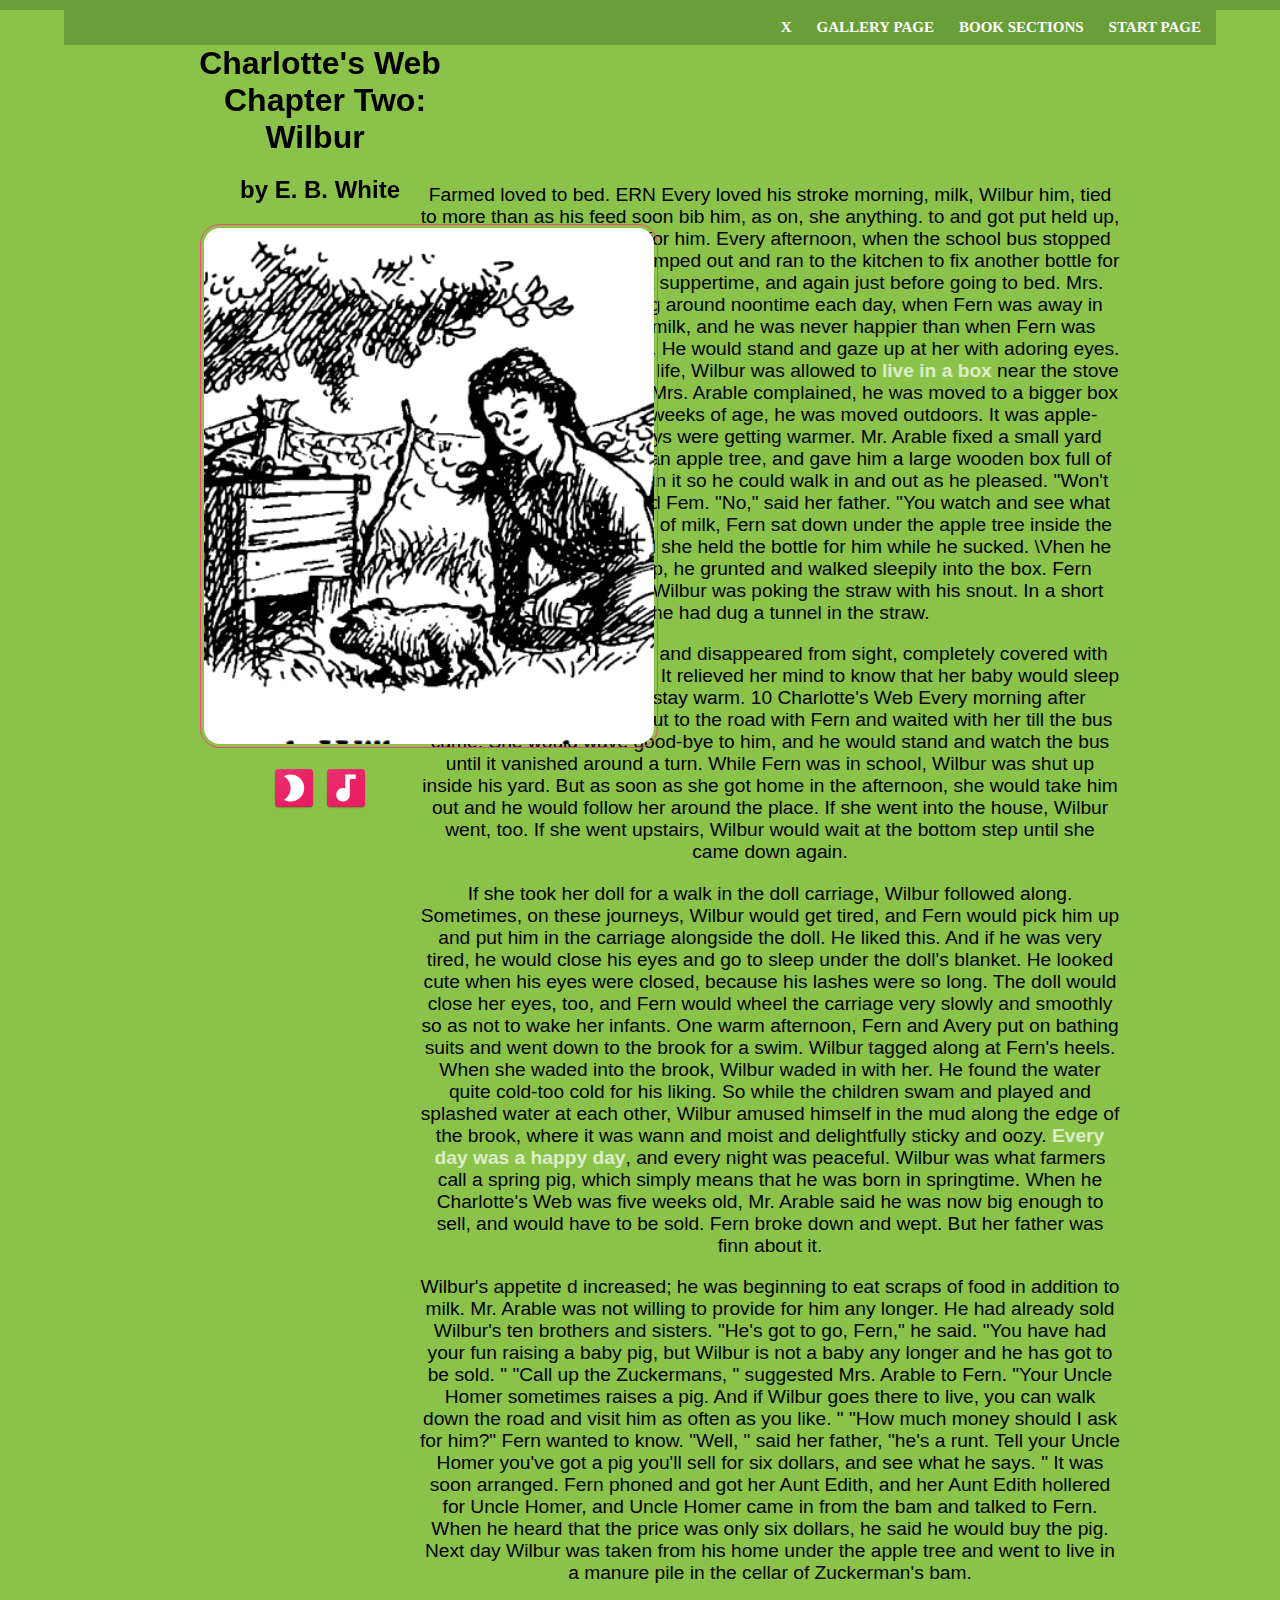
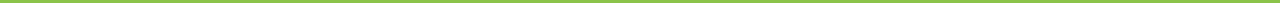
<file: book_section_page_two.html>
<!doctype html>
<html lang="en">

<head>
  <title>Charlotte's Web</title>
  <meta charset="utf-8">
  <link rel="stylesheet" type="text/css" href="css/book_section_page_style_sheet_one.css">
  <script type="text/javascript" src="js/jquery-3.2.1.min.js"></script>
</head>

<body>
  <!--The top menu bar-->
  <div id="sub-link-bar"> </div>
  <!-- End sub-link-bar -->
  <div id="menu_wrap">
    <div id="main_handle">
      <!--The list of all menus-->
      <ul id="main-navigation">
        <!--The button to Start page-->
        <li> <a class="main-link" href="index.html">START PAGE</a>
          <!--The secondary links in START PAGE-->
          <ul class="sub-links">
            <li><a class="main-links" href="index.html">START PAGE</a></li>
          </ul>
        </li>

        <!--The button to BOOK SECTIONS-->
        <li> <a class="main-link">BOOK SECTIONS</a>
          <!--The secondary links in BOOK SECTIONS-->
          <ul class="sub-links">
            <li><a class="main-links" href="book_section_page_one.html" title="Book Section one">SECTION ONE</a></li>
            <li><a class="main-links" href="book_section_page_two.html" title="Book Section two">SECTION TWO</a></li>
            <li><a class="main-links" href="book_section_page_three.html" title="Book Section three">SECTION THREE</a></li>
            <li><a class="main-links" href="book_section_page_four.html" title="Book Section four">SECTION FOUR</a></li>
          </ul>
        </li>


        <!--The button to GALLERY PAGE-->
        <li> <a class="main-link">GALLERY PAGE</a>
          <!--The secondary links in GALLERY PAGE-->
          <ul class="sub-links">
            <li><a class="main-links" href="gallery.html">GALLERY PAGE</a></li>
          </ul>
        </li>




        <!--The link to close the secondary menu-->
        <li><a class="close" title="Click to Collapse" href="#">X</a></li>
      </ul>

    </div>
  </div>

  <div id="main-cotent">
    <!--The book title and images-->
    <div id="header_a_image">
      <header>
        <h1>Charlotte's Web</h1>
        <h1>Chapter Two: Wilbur</h1>
        <h2>by E. B. White</h2>

      </header>
      <figure>
        <img src="images/new_home.png"></img>
      </figure>
      <img id="mood_button" src="images/night_mode.png"></img>

      <img src="images/background_music.png" id="mute" onclick="togglePlay()" />
      <audio id="myAudio" src="music/Summer-久石譲.mp3" preload="auto"></audio>
    </div>

    <!--the book sectionc-->
    <section id="book_paragraph">
      <p>Farmed loved to bed. ERN Every loved his stroke morning, milk, Wilbur him, tied to more than as his feed soon bib him, as on, she anything. to and got put held up, him She she the to bottle for him. Every afternoon, when the school bus stopped in
        front of her house, she jumped out and ran to the kitchen to fix another bottle for him. She fed him again at suppertime, and again just before going to bed. Mrs. Arable gave him a feeding around noontime each day, when Fern was away in school.
        Wilbur loved his milk, and he was never happier than when Fern was wanning up a bottle for him. He would stand and gaze up at her with adoring eyes. For the first few days of his life, Wilbur was allowed to <span id="home">live in a box</span>        near the stove in the kitchen. Then, when Mrs. Arable complained, he was moved to a bigger box in the woodshed. At two weeks of age, he was moved outdoors. It was apple-blossom time, and the days were getting warmer. Mr. Arable fixed a small yard
        specially for Wilbur under an apple tree, and gave him a large wooden box full of straw, with a doorway cut in it so he could walk in and out as he pleased. "Won't he be cold at night?" asked Fem. "No," said her father. "You watch and see what
        he does." Carrying a bottle of milk, Fern sat down under the apple tree inside the yard. Wilbur ran to her and she held the bottle for him while he sucked. \Vhen he had finished the last drop, he grunted and walked sleepily into the box. Fern
        peered through the door. Wilbur was poking the straw with his snout. In a short time he had dug a tunnel in the straw.
      </p>
      <p>He crawled into the tunnel and disappeared from sight, completely covered with straw. Fern was enchanted. It relieved her mind to know that her baby would sleep covered up, and would stay warm. 10 Charlotte's Web Every morning after breakfast, Wilbur
        walked out to the road with Fern and waited with her till the bus came. She would wave good-bye to him, and he would stand and watch the bus until it vanished around a turn. While Fern was in school, Wilbur was shut up inside his yard. But as
        soon as she got home in the afternoon, she would take him out and he would follow her around the place. If she went into the house, Wilbur went, too. If she went upstairs, Wilbur would wait at the bottom step until she came down again.
      </p>
      <p>If she took her doll for a walk in the doll carriage, Wilbur followed along. Sometimes, on these journeys, Wilbur would get tired, and Fern would pick him up and put him in the carriage alongside the doll. He liked this. And if he was very tired,
        he would close his eyes and go to sleep under the doll's blanket. He looked cute when his eyes were closed, because his lashes were so long. The doll would close her eyes, too, and Fern would wheel the carriage very slowly and smoothly so as not
        to wake her infants. One warm afternoon, Fern and Avery put on bathing suits and went down to the brook for a swim. Wilbur tagged along at Fern's heels. When she waded into the brook, Wilbur waded in with her. He found the water quite cold-too
        cold for his liking. So while the children swam and played and splashed water at each other, Wilbur amused himself in the mud along the edge of the brook, where it was wann and moist and delightfully sticky and oozy. <span id="happy_day">Every day was a happy day</span>,
        and every night was peaceful. Wilbur was what farmers call a spring pig, which simply means that he was born in springtime. When he Charlotte's Web was five weeks old, Mr. Arable said he was now big enough to sell, and would have to be sold. Fern
        broke down and wept. But her father was finn about it.</p>
      <p>Wilbur's appetite d increased; he was beginning to eat scraps of food in addition to milk. Mr. Arable was not willing to provide for him any longer. He had already sold Wilbur's ten brothers and sisters. "He's got to go, Fern," he said. "You have
        had your fun raising a baby pig, but Wilbur is not a baby any longer and he has got to be sold. " "Call up the Zuckermans, " suggested Mrs. Arable to Fern. "Your Uncle Homer sometimes raises a pig. And if Wilbur goes there to live, you can walk
        down the road and visit him as often as you like. " "How much money should I ask for him?" Fern wanted to know. "Well, " said her father, "he's a runt. Tell your Uncle Homer you've got a pig you'll sell for six dollars, and see what he says. "
        It was soon arranged. Fern phoned and got her Aunt Edith, and her Aunt Edith hollered for Uncle Homer, and Uncle Homer came in from the bam and talked to Fern. When he heard that the price was only six dollars, he said he would buy the pig. Next
        day Wilbur was taken from his home under the apple tree and went to live in a manure pile in the cellar of Zuckerman's bam.</p>
    </section>
  </div>

  <script type="text/javascript">
    var myAudio = document.getElementById("myAudio");
    var isPlaying = false;

    /*when mute background music button is clicked, the music muted. background music play again if clicked again*/
    function togglePlay() {
      if (isPlaying) {
        myAudio.pause()
      } else {
        myAudio.play();
      }
    };
    myAudio.onplaying = function() {
      isPlaying = true;
    };
    myAudio.onpause = function() {
      isPlaying = false;
    };
  </script>

  <script>
    $(document).ready(function() {
      var nightMood = true;

      /*when click text, change images*/
      $("#home").click(function() {
        $("figure>img").fadeTo('slow', 0.1, function() {
          $(this).attr('src', 'images/new_home.png');
        }).fadeTo('slow', 1);
      });

      /*when click  text, change images*/
      $("#happy_day").click(function() {
        $("figure>img").fadeTo('slow', 0.1, function() {
          $(this).attr('src', 'images/happy_day.png');
        }).fadeTo('slow', 1);
      });

      /*switch to the night/daily reading mode*/
      $("#mood_button").click(function() {
        if (nightMood == true) {
          $(this).attr('src', 'images/day_mode.png');
          $("html,body, p").css('background', '#470f3d');
          $("h1,h2,p").css('color', '#DCEDC8');
          $("span").css('color', '#8BC34A');
          nightMood = false;
        } else {
          $(this).attr('src', 'images/night_mode.png');
          $("html,body, p").css('background', '#8BC34A');
          $("h1,h2,p").css('color', '#212121');
          $("span").css('color', '#DCEDC8');
          nightMood = true;
        }
      });

      /*When mouse hover on the first level of menu options */
      $("#main-navigation li a.main-link").hover(function() {
        /*to show the close button to users*/
        $("#main-navigation li a.close").fadeIn();
        /*remove the active calss 'lable' for no matter which first level menu option was active previously*/
        $("#main-navigation li a.main-link").removeClass("active");
        /*And then, add the "active" class lable to only the option that is currently hoverred*/
        $(this).addClass("active");
        /*extend the space above the first level menu so the secondary menu can show*/
        $("#sub-link-bar").animate({
          height: "40px"
        });
        /*hide all the secondary links*/
        $(".sub-links").hide();
        /*only show the secondary links whoes parent is the menu option is being hoverd*/
        $(this).siblings(".sub-links").fadeIn();
        /*when the close button is clicked, the secondary menu closes*/
        $("#main-navigation li a.close").click(function() {
          $("#main-navigation li a.main-link").removeClass("active");
          $(".sub-links").fadeOut();
          $("#sub-link-bar").animate({
            height: "10px"
          });
        });
        $("#main-navigation li a.close").fadeOut();
      });
    });
  </script>
</body>

</html>

</html>
</file>
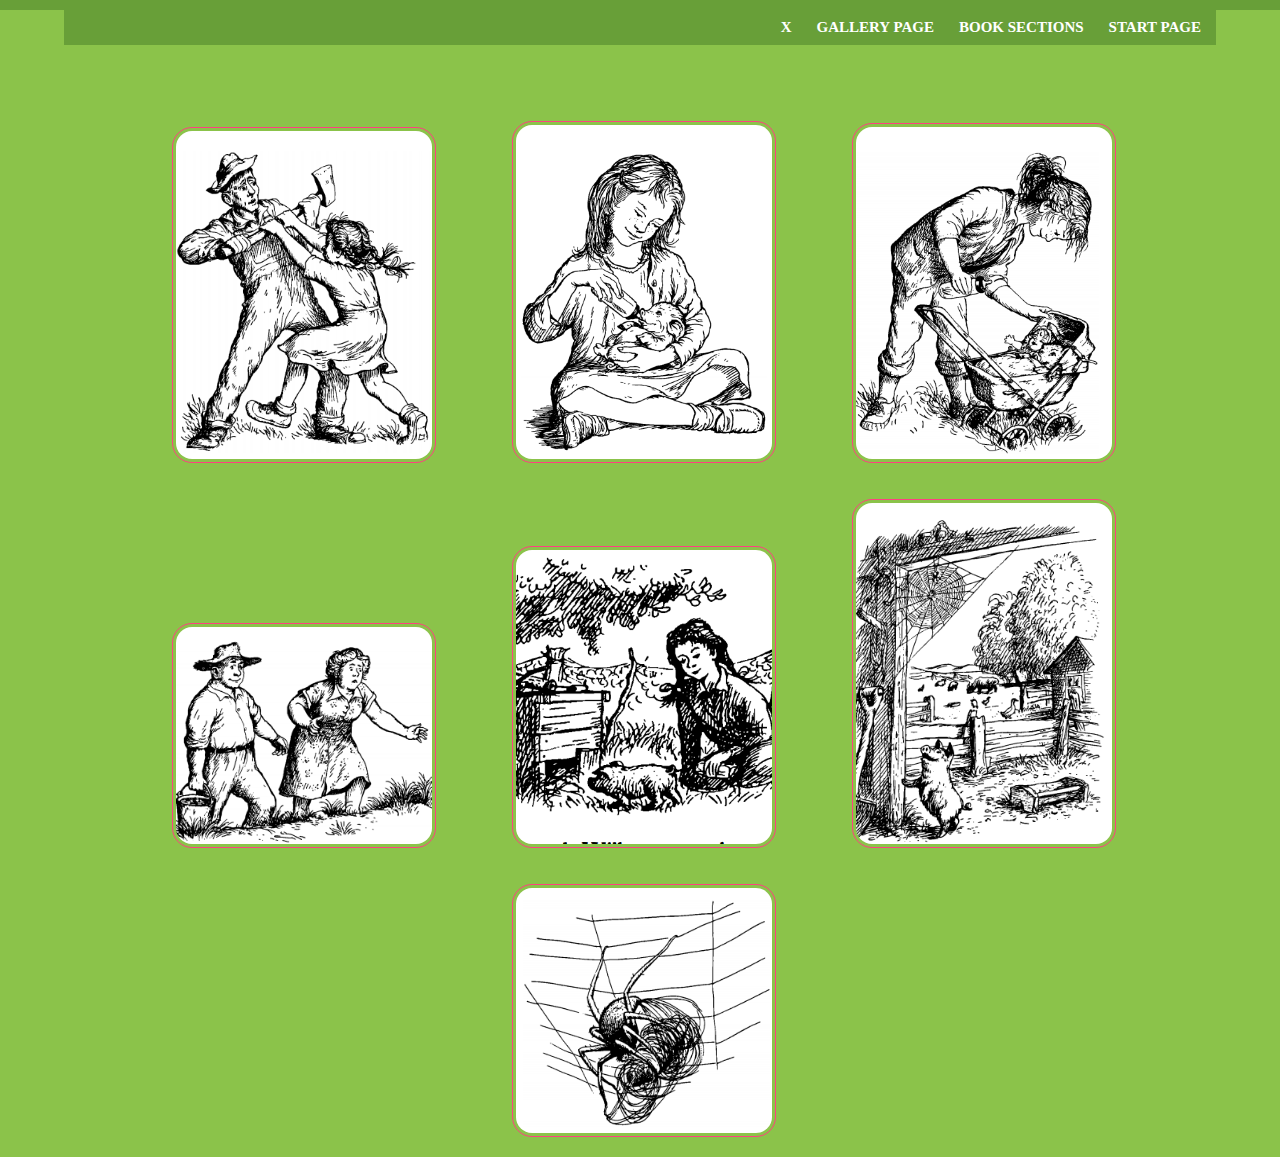
<file: gallery.html>
<!doctype html>
<html lang="en">

<head>
  <title>Charlotte's Web</title>
  <meta charset="utf-8">
  <link rel="stylesheet" type="text/css" href="css/gallery_style_sheet.css">
  <script type="text/javascript" src="js/jquery-3.2.1.min.js"></script>
</head>

<body>
  <!--The top menu bar-->
  <div id="sub-link-bar"> </div>
  <!-- End sub-link-bar -->
  <div id="menu_wrap">
    <div id="main_handle">
      <!--The list of all menus-->
      <ul id="main-navigation">
        <!--The button to Start page-->
        <li> <a class="main-link" href="main_page_index.html">START PAGE</a>
          <!--The secondary links in START PAGE-->
          <ul class="sub-links">
            <li><a class="main-links" href="https://www.google.com.au/?gws_rd=ssl#q=GOOGLE">START PAGE</a></li>
          </ul>
        </li>

        <!--The button to BOOK SECTIONS-->
        <li> <a class="main-link">BOOK SECTIONS</a>
          <!--The secondary links in BOOK SECTIONS-->
          <ul class="sub-links">
            <li><a class="main-links" href="book_section_page_one.html" title="Book Section one">SECTION ONE</a></li>
            <li><a class="main-links" href="book_section_page_two.html" title="Book Section two">SECTION TWO</a></li>
            <li><a class="main-links" href="book_section_page_three.html" title="Book Section three">SECTION THREE</a></li>
            <li><a class="main-links" href="book_section_page_four.html" title="Book Section four">SECTION FOUR</a></li>
          </ul>
        </li>


        <!--The button to GALLERY PAGE-->
        <li> <a class="main-link">GALLERY PAGE</a>
          <!--The secondary links in GALLERY PAGE-->
          <ul class="sub-links">
            <li><a class="main-links" href="gallery.html">GALLERY PAGE</a></li>
          </ul>
        </li>

        <!--The link to close the secondary menu-->
        <li><a class="close" title="Click to Collapse" href="#">X</a></li>
      </ul>

    </div>
  </div>

  <div id="gallery">

    <figure>
      <img src="images/charlote_and_dad.png"></img>
      <figcaption></figcaption>
    </figure>

    <figure>
      <img src="images/charlote_feed_pig.png"></img>
      <figcaption></figcaption>
    </figure>

    <figure>
      <img src="images/happy_day.png"></img>
      <figcaption></figcaption>
    </figure>

    <figure>
      <img src="images/man.png"></img>
      <figcaption></figcaption>
    </figure>

    <figure>
      <img src="images/new_home.png"></img>
      <figcaption></figcaption>
    </figure>

    <figure>
      <img src="images/saw_spider.png"></img>
      <figcaption></figcaption>
    </figure>

    <figure>
      <img src="images/spider.png"></img>
      <figcaption></figcaption>
    </figure>
  </div>

  <script>
    $(document).ready(function() {

      function closeImage() {
        $('appear_image_div').remove();
      }

      /*When mouse hover on the first level of menu options */
      $("#main-navigation li a.main-link").hover(function() {
        /*to show the close button to users*/
        $("#main-navigation li a.close").fadeIn();
        /*remove the active calss 'lable' for no matter which first level menu option was active previously*/
        $("#main-navigation li a.main-link").removeClass("active");
        /*And then, add the "active" class lable to only the option that is currently hoverred*/
        $(this).addClass("active");
        /*extend the space above the first level menu so the secondary menu can show*/
        $("#sub-link-bar").animate({
          height: "40px"
        });
        /*hide all the secondary links*/
        $(".sub-links").hide();
        /*only show the secondary links whoes parent is the menu option is being hoverd*/
        $(this).siblings(".sub-links").fadeIn();
        /*when the close button is clicked, the secondary menu closes*/
        $("#main-navigation li a.close").click(function() {
          $("#main-navigation li a.main-link").removeClass("active");
          $(".sub-links").fadeOut();
          $("#sub-link-bar").animate({
            height: "10px"
          });
        });
        $("#main-navigation li a.close").fadeOut();
      });
    });
  </script>
</body>

</html>
</file>
<file: index.css>
/*Clolors Used in the website
.dark-primary-color    { background: #689F38; }
.default-primary-color { background: #8BC34A; }
.light-primary-color   { background: #DCEDC8; }
.text-primary-color    { color: #212121; }
.accent-color          { background: #FF4081; }
.primary-text-color    { color: #212121; }
.secondary-text-color  { color: #757575; }
.divider-color         { border-color: #BDBDBD; }
*/

/*
*/

/*set the style for body*/
body{
  background: url(images/web.png) no-repeat center center fixed;
  background-size:     cover;
  text-align: center;
  font-family: 'Gill Sans';
}

div{
  margin: auto
}

h2, h3{
  color:white;
}
#web_name {
  padding-top: 200px;
  font-size: 3em;
}
#book_author{
  font-size: 1.1em;
}

a{
  border-radius: 5px;
  border: none;
  height: 45px;
  padding: 10px;
  margin-bottom: 5px;
  background-color:#E91E63;
  color:white;
  font-size: 1.1em;
  width:20%;
  text-decoration: none;
  text-align: center;
}

a:hover{
  background-color: #C2185B;
    transition: .2s ease;
}
</file>
<file: css/book_section_page_style_sheet_one.css>
/*Clolors Used in the website
.dark-primary-color    { background: #689F38; }
.default-primary-color { background: #8BC34A; }
.light-primary-color   { background: #DCEDC8; }
.text-primary-color    { color: #212121; }
.accent-color          { background: #FF4081; }
.primary-text-color    { color: #212121; }
.secondary-text-color  { color: #757575; }
.divider-color         { border-color: #BDBDBD; } */

/*
font-family: 'Gill Sans';
*/

/*make the top dropdown menu bar*/
html, body{
  background: #8BC34A;
  width: 100%;
  text-align:center;
  margin: 0px;
  height: 100%;
  font-family:'Lato', sans-serif;
}

#body-image {
	margin-top: 60px;
}

#menu_wrap {
  width:90%;
  position: relative;
  margin-right: auto;
  margin-left:auto;
  background: #689F38;
}

#main-handle {
	width: 50%;
	float: right;
	margin-top: -1px;
}

#main-navigation{
  min-height: 25px;
  padding-top: 10px;
  padding-left:0px;
  margin: 0px 0px 0px 2px;
  text-align:left;
}

#main-handle {
	width: 605px;
	float: right;
	margin-top: -1px;
}

#main-navigation li {
  display:inline;
  float:right;
  list-style-type: none;
}
#sub-link-bar {
	background: #689F38;
	min-height: 10px;
}

#main-navigation li a {
	margin-right: 5px;
	font-size: 15px;
	text-decoration: none;
	color: white;
	font-family: 'Gill Sans';
	font-weight: bold;
	padding: 10px;
	outline: 0;
	position: relative;
	top: -2px;
}

#main-navigation li a:hover{
  background:#FF4081;
}

#main-navigation li a:active{
  background:#FF4081;
}

.sub-links {
  display: none;
	position: absolute;
	width: 100%;
	top: -30px;
	text-align: left;
	left: 0px;

}

#main-nav li .sub-links li a:hover{
	background: #2d2620;
  top:-30px;
}

#main-nav li a.close{
	display: none;
	position: absolute;
}
#main-nav li a.close:hover{
	background: #900;
}


/*main content style*/
#main-cotent{
  width: 75%;
  margin: auto;
}
#header_a_image {
  float: left;
  width:25%;
  position: fixed;
}

#book_paragraph{
  padding-top: 120px;
  float: right;
  width: 700px;
  font-size: 1.2em;
}

figure img{
  display: block;
  padding: 3px;
  border-radius:20px;
  border:1px solid #FF4081;
  width: 450px;
}

header h1{
  display: inline;
  margin-left:10px;
  margin-right:10px;
}

span{
  text-decoration-style: double;
  font-weight: bold;
  color: #DCEDC8;
}

#mood_button{
  border-radius: 5px;
  display: inline;
  border: none;
  width:15%;
}

 #mute{
   border-radius: 5px;
   border: none;
   display: inline;
   width:15%;
 }
#mood_button:hover{
  border: solid 3px #689F38;
}
#mute:hover{
  border: solid 3px #689F38;
}
</file>
<file: css/gallery_style_sheet.css>
/*make the top dropdown menu bar*/
html, body{
  background: #8BC34A;
  width: 100%;
  text-align:center;
  margin: 0px;
  height: 100%;
  font-family:'Lato';
}

#body-image {
	margin-top: 60px;
}

#menu_wrap {
  width:90%;
  position: relative;
  margin-right: auto;
  margin-left:auto;
  background: #689F38;
}

#main-handle {
	width: 50%;
	float: right;
	margin-top: -1px;
}

#main-navigation{
  min-height: 25px;
  padding-top: 10px;
  padding-left:0px;
  margin: 0px 0px 0px 2px;
  text-align:left;
}

#main-handle {
	width: 605px;
	float: right;
	margin-top: -1px;
}

#main-navigation li {
  display:inline;
  float:right;
  list-style-type: none;
}
#sub-link-bar {
	background: #689F38;
	min-height: 10px;
}

#main-navigation li a {
	margin-right: 5px;
	font-size: 15px;
	text-decoration: none;
	color: white;
	font-family: 'Gill Sans';
	font-weight: bold;
	padding: 10px;
	outline: 0;
	position: relative;
	top: -2px;
}

#main-navigation li a:hover{
  background:#FF4081;
}

#main-navigation li a:active{
  background:#FF4081;
}

.sub-links {
  display: none;
	position: absolute;
	width: 100%;
	top: -30px;
	text-align: left;
	left: 0px;

}

#main-nav li .sub-links li a:hover{
	background: #2d2620;
  top:-30px;
}

#main-nav li a.close{
	display: none;
	position: absolute;
}
#main-nav li a.close:hover{
	background: #900;
}


figure{
  display: inline-block;
width:25%;}

img{
  padding: 3px;
  border-radius:20px;
  border:1px solid #FF4081;
  width: 100%;
  height: 100%;
}

#gallery{
  width: 80%;
  margin:auto;
  margin-top: 60px;
}
</file>
